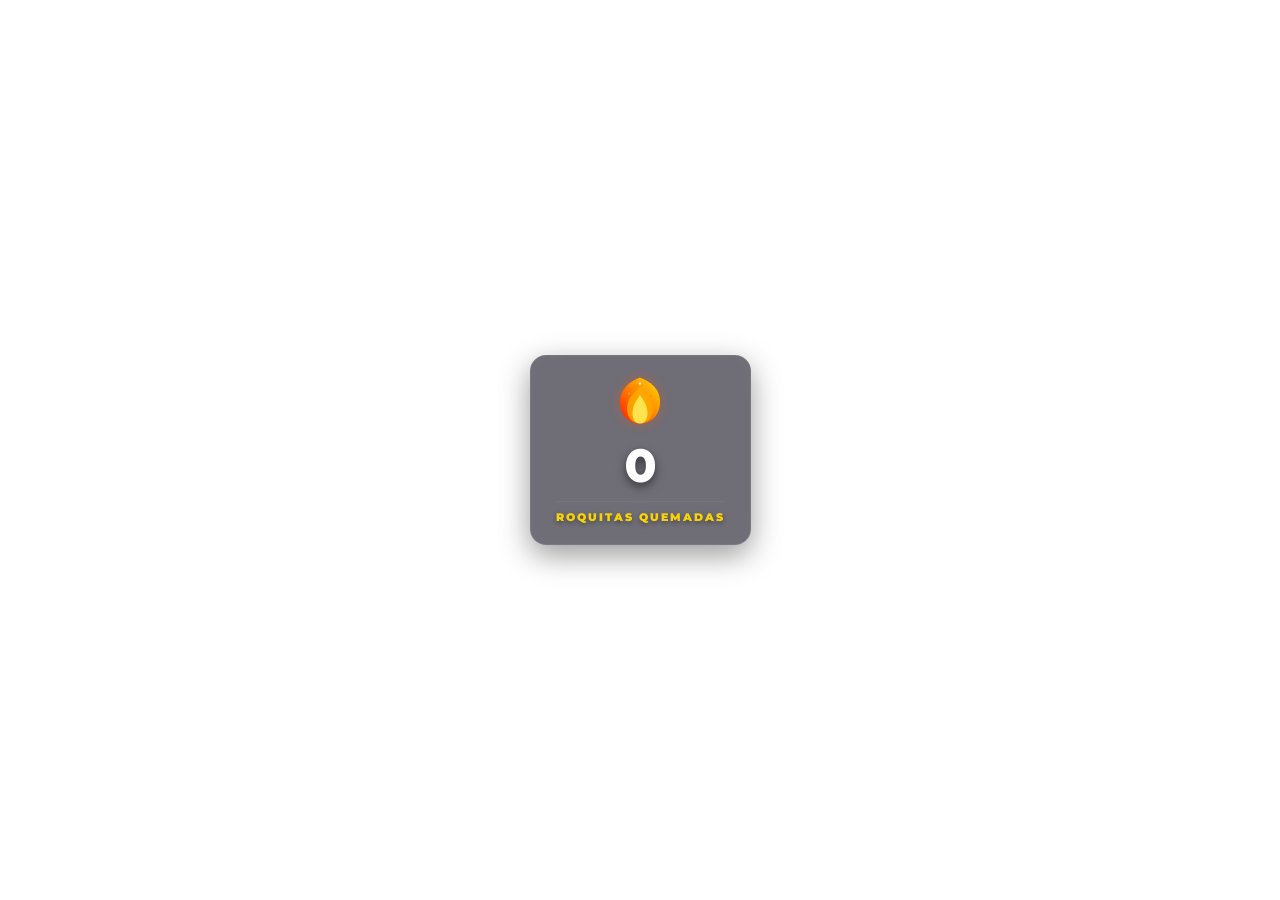
<file: contador.html>
<!DOCTYPE html>
<html lang="es">
<head>
    <meta charset="UTF-8">
    <meta name="viewport" content="width=device-width, initial-scale=1.0">
    <title>Contador - Roquistas Quemadas</title>
    <!-- Outfit y Montserrat de Google Fonts para diseño premium -->
    <link rel="preconnect" href="https://fonts.googleapis.com">
    <link rel="preconnect" href="https://fonts.gstatic.com" crossorigin>
    <link href="https://fonts.googleapis.com/css2?family=Montserrat:wght@800;900&family=Outfit:wght@400;700;900&display=swap" rel="stylesheet">
    
    <style>
        :root {
            --fire-color: #ff5500;
            --fire-glow: rgba(255, 85, 0, 0.4);
            --text-color: #ffffff;
            --accent-color: #ffd700;
            --bg-glass: rgba(15, 12, 28, 0.6);
            --border-glass: rgba(255, 255, 255, 0.08);
        }

        * {
            box-sizing: border-box;
            margin: 0;
            padding: 0;
            user-select: none;
            -webkit-user-select: none;
        }

        html, body {
            width: 100%;
            height: 100%;
            background: transparent !important;
            overflow: hidden;
            display: flex;
            align-items: center;
            justify-content: center;
            font-family: 'Outfit', sans-serif;
        }

        /* ===== CONTENEDOR DEL CONTADOR ===== */
        .counter-card {
            background: var(--bg-glass);
            backdrop-filter: blur(12px);
            -webkit-backdrop-filter: blur(12px);
            border: 1px solid var(--border-glass);
            border-radius: 16px;
            padding: 20px 25px;
            display: flex;
            flex-direction: column;
            align-items: center;
            justify-content: center;
            box-shadow: 0 10px 30px rgba(0, 0, 0, 0.4), 
                        inset 0 0 20px rgba(255, 255, 255, 0.02);
            transition: all 0.3s cubic-bezier(0.16, 1, 0.3, 1);
            position: relative;
            text-align: center;
            min-width: 220px;
        }

        .counter-card:hover {
            border-color: rgba(255, 85, 0, 0.25);
            box-shadow: 0 15px 35px rgba(0, 0, 0, 0.5), 
                        0 0 15px rgba(255, 85, 0, 0.15);
        }

        /* ===== FUEGUITO ANIMADO (SVG) ===== */
        .fire-container {
            margin-bottom: 5px;
            display: flex;
            align-items: center;
            justify-content: center;
        }

        .fire-icon {
            width: 50px;
            height: 50px;
            animation: flicker 2s infinite alternate ease-in-out;
            filter: drop-shadow(0 0 6px var(--fire-glow));
        }

        @keyframes flicker {
            0% {
                transform: scale(0.96) rotate(-1deg);
                filter: drop-shadow(0 0 6px rgba(255, 85, 0, 0.5));
            }
            50% {
                transform: scale(1.05) rotate(1.5deg);
                filter: drop-shadow(0 0 15px rgba(255, 120, 0, 0.75));
            }
            100% {
                transform: scale(0.98) rotate(-0.5deg);
                filter: drop-shadow(0 0 8px rgba(255, 60, 0, 0.6));
            }
        }

        /* ===== FILA CENTRAL (BOTONES Y NÚMERO) ===== */
        .counter-row {
            display: flex;
            align-items: center;
            justify-content: center;
            gap: 15px;
            margin: 5px 0;
            position: relative;
            width: 100%;
        }

        /* Botones interactivos (+ y -) */
        .ctrl-btn {
            background: rgba(255, 255, 255, 0.04);
            border: 1px solid rgba(255, 255, 255, 0.08);
            color: var(--text-color);
            width: 34px;
            height: 34px;
            border-radius: 50%;
            font-size: 16px;
            font-weight: 700;
            display: flex;
            align-items: center;
            justify-content: center;
            cursor: pointer;
            transition: all 0.2s cubic-bezier(0.16, 1, 0.3, 1);
            outline: none;
            opacity: 0; /* Ocultos por defecto para que se vea limpio en stream */
            pointer-events: none;
        }

        /* Se muestran al pasar el mouse por encima (Interactuar en OBS) */
        .counter-card:hover .ctrl-btn {
            opacity: 0.75;
            pointer-events: auto;
        }

        .ctrl-btn:hover {
            background: var(--fire-color);
            border-color: var(--fire-color);
            color: #ffffff;
            transform: scale(1.15);
            box-shadow: 0 0 8px var(--fire-glow);
            opacity: 1 !important;
        }

        .ctrl-btn:active {
            transform: scale(0.95);
        }

        /* Valor numérico */
        #counter-value {
            font-size: 46px;
            font-weight: 900;
            color: var(--text-color);
            text-shadow: 0 4px 10px rgba(0, 0, 0, 0.5);
            min-width: 60px;
            display: inline-block;
            transition: transform 0.15s cubic-bezier(0.175, 0.885, 0.32, 1.275);
            cursor: pointer;
        }

        #counter-value.pop {
            transform: scale(1.25);
            color: var(--accent-color);
        }

        /* ===== ETIQUETA INFERIOR ===== */
        .counter-label {
            font-family: 'Montserrat', sans-serif;
            font-size: 11px;
            font-weight: 900;
            text-transform: uppercase;
            letter-spacing: 2px;
            color: var(--accent-color);
            text-shadow: 0 2px 5px rgba(0, 0, 0, 0.4);
            margin-top: 2px;
            opacity: 0.95;
            border-top: 1px solid rgba(255, 255, 255, 0.05);
            padding-top: 8px;
            width: 100%;
        }
    </style>
</head>
<body>

    <div class="counter-card" title="Usa la rueda del ratón, haz doble clic para editar o usa las flechas arriba/abajo">
        
        <!-- Fueguito -->
        <div class="fire-container">
            <svg class="fire-icon" viewBox="0 0 100 100" fill="none" xmlns="http://www.w3.org/2000/svg">
                <defs>
                    <linearGradient id="fireGrad" x1="0%" y1="100%" x2="100%" y2="0%">
                        <stop offset="0%" stop-color="#ff1a00" />
                        <stop offset="45%" stop-color="#ff7700" />
                        <stop offset="80%" stop-color="#ffbb00" />
                        <stop offset="100%" stop-color="#ffffaa" />
                    </linearGradient>
                </defs>
                <!-- Flame Outer -->
                <path d="M50,95 C75,95 90,75 90,52 C90,20 62,8 50,3 C38,8 10,20 10,52 C10,75 25,95 50,95 Z" fill="url(#fireGrad)" />
                <!-- Flame Inner -->
                <path d="M50,95 C66,95 76,82 76,65 C76,43 56,28 50,23 C44,28 24,43 24,65 C24,82 34,95 50,95 Z" fill="#ffaa00" opacity="0.85" />
                <!-- Flame Core -->
                <path d="M50,95 C58,95 65,88 65,74 C65,55 52,43 50,38 C48,43 35,55 35,74 C35,88 42,95 50,95 Z" fill="#ffea55" opacity="0.9" />
                <!-- Small spark details -->
                <circle cx="28" cy="35" r="2" fill="#ffd000" opacity="0.6" />
                <circle cx="72" cy="40" r="1.5" fill="#ff5500" opacity="0.5" />
                <circle cx="50" cy="15" r="2.5" fill="#ffffea" opacity="0.8" />
            </svg>
        </div>

        <!-- Fila con botones e interacción -->
        <div class="counter-row">
            <button class="ctrl-btn" id="btn-minus" title="Restar 1 (Flechita abajo / Rueda abajo)">-</button>
            <span id="counter-value">0</span>
            <button class="ctrl-btn" id="btn-plus" title="Sumar 1 (Flechita arriba / Rueda arriba)">+</button>
        </div>

        <!-- Texto inferior -->
        <div class="counter-label">roquitas quemadas</div>

    </div>

    <script>
        // Elementos del DOM
        const valueSpan = document.getElementById('counter-value');
        const btnMinus = document.getElementById('btn-minus');
        const btnPlus = document.getElementById('btn-plus');
        const card = document.querySelector('.counter-card');

        // Cargar valor inicial desde localStorage
        let count = parseInt(localStorage.getItem('roquistas_count')) || 0;
        valueSpan.innerText = count;

        // Función para actualizar y guardar el valor
        function updateCount(newVal) {
            if (newVal < 0) newVal = 0; // Evitar números negativos
            count = newVal;
            valueSpan.innerText = count;
            localStorage.setItem('roquistas_count', count);
            
            // Animación de pop/latido al cambiar
            valueSpan.classList.remove('pop');
            void valueSpan.offsetWidth; // Forzar reflow para reiniciar la animación
            valueSpan.classList.add('pop');
            setTimeout(() => valueSpan.classList.remove('pop'), 150);
        }

        // Eventos de botones click
        btnPlus.addEventListener('click', (e) => {
            e.stopPropagation();
            updateCount(count + 1);
        });

        btnMinus.addEventListener('click', (e) => {
            e.stopPropagation();
            updateCount(count - 1);
        });

        // 1. Soporte para rueda de ratón (mouse wheel) al pasar el cursor sobre el número
        card.addEventListener('wheel', (e) => {
            e.preventDefault();
            if (e.deltaY < 0) {
                updateCount(count + 1); // Scroll hacia arriba suma
            } else {
                updateCount(count - 1); // Scroll hacia abajo resta
            }
        });

        // 2. Soporte para teclado (flechas Arriba y Abajo) si la página tiene el foco
        window.addEventListener('keydown', (e) => {
            if (e.key === 'ArrowUp') {
                e.preventDefault();
                updateCount(count + 1);
            } else if (e.key === 'ArrowDown') {
                e.preventDefault();
                updateCount(count - 1);
            }
        });

        // 3. Soporte para doble clic en el número para escribir una cantidad exacta
        valueSpan.addEventListener('dblclick', (e) => {
            e.stopPropagation();
            const inputVal = prompt("Escribe el número exacto de roquitas quemadas:", count);
            if (inputVal !== null) {
                const parsed = parseInt(inputVal);
                if (!isNaN(parsed)) {
                    updateCount(parsed);
                }
            }
        });
    </script>
</body>
</html>
</file>
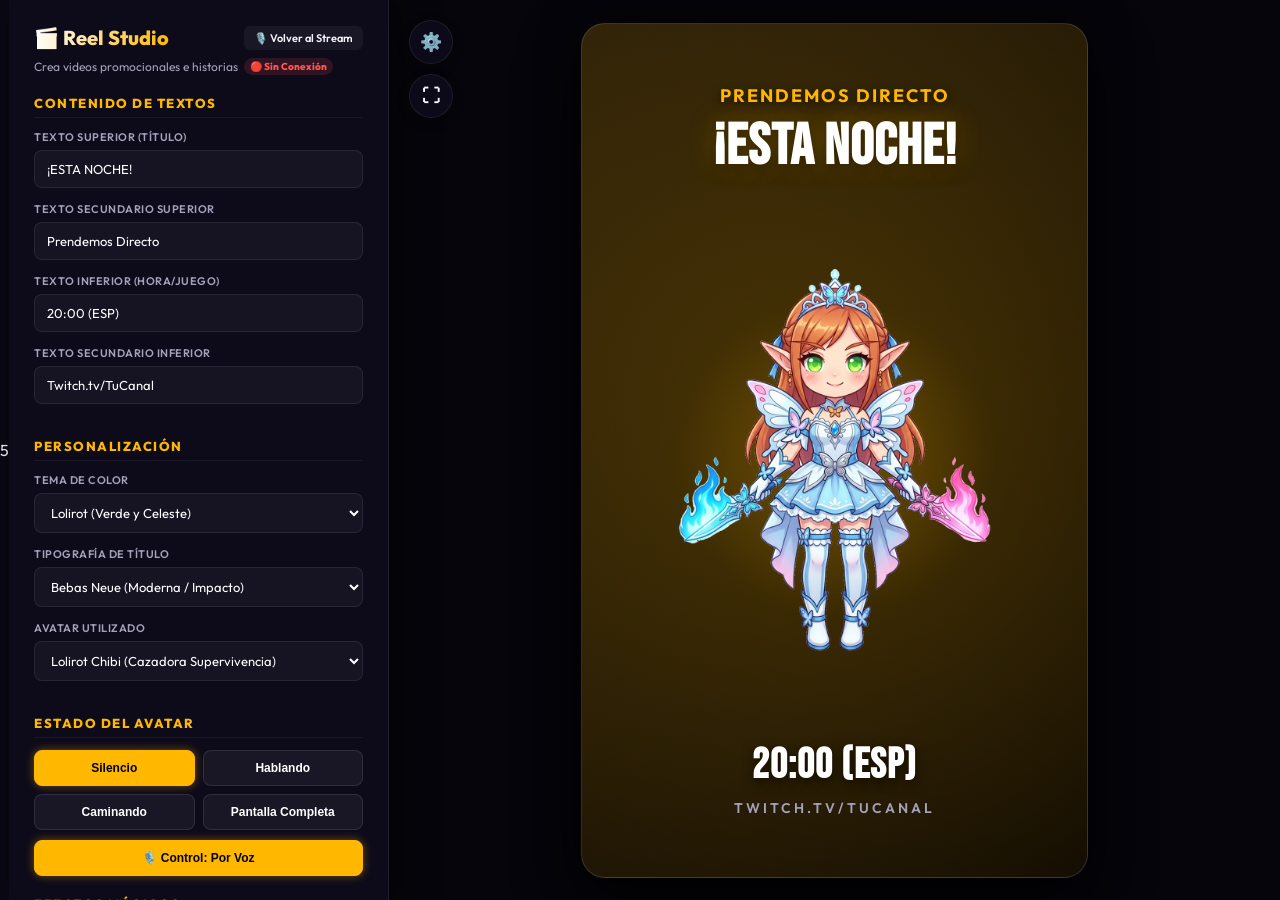
<file: reel.html>
<!DOCTYPE html>
<html lang="es">
<head>
    <meta charset="UTF-8">
    <meta name="viewport" content="width=device-width, initial-scale=1.0">
    <title>Giftuber - Creador de Reels y Anuncios</title>
    <!-- Fuentes premium de Google Fonts -->
    <link rel="preconnect" href="https://fonts.googleapis.com">
    <link rel="preconnect" href="https://fonts.gstatic.com" crossorigin>
    <link href="https://fonts.googleapis.com/css2?family=Bebas+Neue&family=Bungee&family=Cinzel:wght@700;900&family=Montserrat:wght@400;700;900&family=Outfit:wght@300;600;800;900&display=swap" rel="stylesheet">
    
    <style>
        :root {
            /* Colores de interfaz */
            --bg-dark: #0a0813;
            --panel-bg: rgba(15, 12, 30, 0.75);
            --panel-border: rgba(255, 255, 255, 0.08);
            --text-main: #f3f1f9;
            --text-muted: #a5a1b8;
            
            /* Colores de tema por defecto (Luz Sagrada / Paladín) */
            --theme-primary: #ffb700;
            --theme-secondary: #ffae00;
            --theme-glow: rgba(255, 183, 0, 0.4);
            --theme-gradient: linear-gradient(135deg, #2b1f08 0%, #0c0802 100%);
            
            /* Tipografía por defecto */
            --font-title: 'Bebas Neue', sans-serif;
            --font-body: 'Outfit', sans-serif;
        }

        * {
            box-sizing: border-box;
            margin: 0;
            padding: 0;
        }

        body {
            background-color: var(--bg-dark);
            color: var(--text-main);
            font-family: var(--font-body);
            height: 100vh;
            overflow: hidden;
            display: flex;
            align-items: center;
            justify-content: center;
        }

        /* ===== CONTENEDOR DE LA APLICACIÓN ===== */
        #app-container {
            display: flex;
            width: 100vw;
            height: 100vh;
            position: relative;
        }

        /* ===== PANEL DE CONFIGURACIÓN (Lado Izquierdo) ===== */
        #settings-panel {
            width: 380px;
            height: 100vh;
            background: var(--panel-bg);
            backdrop-filter: blur(16px);
            -webkit-backdrop-filter: blur(16px);
            border-right: 1px solid var(--panel-border);
            padding: 25px;
            display: flex;
            flex-direction: column;
            gap: 20px;
            z-index: 100;
            overflow-y: auto;
            transition: transform 0.4s cubic-bezier(0.16, 1, 0.3, 1), opacity 0.3s ease;
            box-shadow: 10px 0 30px rgba(0,0,0,0.5);
        }

        #settings-panel.hidden {
            transform: translateX(-380px);
            opacity: 0;
            pointer-events: none;
        }

        header h1 {
            font-size: 24px;
            font-weight: 800;
            background: linear-gradient(to right, #ffffff, var(--theme-primary));
            -webkit-background-clip: text;
            -webkit-text-fill-color: transparent;
            margin-bottom: 4px;
            display: flex;
            align-items: center;
            gap: 8px;
        }

        header p {
            font-size: 12px;
            color: var(--text-muted);
        }

        .section-title {
            font-size: 13px;
            text-transform: uppercase;
            letter-spacing: 1.5px;
            color: var(--theme-primary);
            margin-bottom: 12px;
            font-weight: 800;
            border-bottom: 1px solid rgba(255, 255, 255, 0.05);
            padding-bottom: 6px;
        }

        .control-group {
            display: flex;
            flex-direction: column;
            gap: 6px;
            margin-bottom: 14px;
        }

        label {
            font-size: 11px;
            font-weight: 600;
            color: var(--text-muted);
            text-transform: uppercase;
            letter-spacing: 0.5px;
        }

        input[type="text"], select {
            background: rgba(255, 255, 255, 0.04);
            border: 1px solid rgba(255, 255, 255, 0.08);
            border-radius: 8px;
            padding: 10px 12px;
            color: #fff;
            font-size: 13px;
            font-family: inherit;
            outline: none;
            transition: all 0.2s;
        }

        select option {
            background-color: #120f24;
            color: var(--text-main);
        }

        input[type="text"]:focus, select:focus {
            border-color: var(--theme-primary);
            background: rgba(255, 255, 255, 0.07);
            box-shadow: 0 0 8px var(--theme-glow);
        }

        .btn-grid {
            display: grid;
            grid-template-columns: repeat(2, 1fr);
            gap: 8px;
        }

        button {
            background: rgba(255, 255, 255, 0.05);
            border: 1px solid rgba(255, 255, 255, 0.1);
            color: #fff;
            padding: 10px 12px;
            font-size: 12px;
            font-weight: 600;
            border-radius: 8px;
            cursor: pointer;
            transition: all 0.2s;
            display: flex;
            align-items: center;
            justify-content: center;
            gap: 6px;
        }

        button:hover {
            background: rgba(255, 255, 255, 0.1);
            border-color: rgba(255, 255, 255, 0.2);
            transform: translateY(-1px);
        }

        button.active {
            background: var(--theme-primary);
            border-color: var(--theme-primary);
            color: #000;
            box-shadow: 0 0 10px var(--theme-glow);
        }

        button.btn-action {
            background: linear-gradient(135deg, rgba(255,255,255,0.08) 0%, rgba(255,255,255,0.03) 100%);
            border-color: rgba(255, 183, 0, 0.2);
        }
        button.btn-action:hover {
            border-color: var(--theme-primary);
            box-shadow: 0 0 8px var(--theme-glow);
            color: var(--theme-primary);
        }

        /* ===== TECLADO / SHORTCUT HELP ===== */
        .shortcut-help {
            background: rgba(255, 255, 255, 0.02);
            border: 1px dashed rgba(255, 255, 255, 0.08);
            border-radius: 8px;
            padding: 10px;
            font-size: 11px;
            color: var(--text-muted);
            text-align: center;
            margin-top: auto;
        }

        .shortcut-key {
            background: rgba(255, 255, 255, 0.1);
            color: #fff;
            padding: 2px 6px;
            border-radius: 4px;
            font-weight: bold;
        }

        /* ===== LIENZO DEL REEL (Lado Derecho) ===== */
        #canvas-area {
            flex: 1;
            height: 100vh;
            display: flex;
            align-items: center;
            justify-content: center;
            position: relative;
            background: #06050b;
        }

        /* Botón flotante para mostrar/ocultar configuración */
        #toggle-panel-btn {
            position: absolute;
            left: 20px;
            top: 20px;
            z-index: 110;
            width: 44px;
            height: 44px;
            border-radius: 50%;
            display: flex;
            align-items: center;
            justify-content: center;
            font-size: 18px;
            background: var(--panel-bg);
            border: 1px solid var(--panel-border);
            box-shadow: 0 4px 12px rgba(0,0,0,0.3);
            backdrop-filter: blur(10px);
            -webkit-backdrop-filter: blur(10px);
            cursor: pointer;
            transition: all 0.2s;
        }

        #toggle-panel-btn:hover {
            transform: scale(1.08);
            border-color: var(--theme-primary);
        }

        /* Botón flotante para cambiar a pantalla completa */
        #toggle-fullscreen-btn {
            position: absolute;
            left: 20px;
            top: 74px; /* 20px + 44px + 10px spacing */
            z-index: 110;
            width: 44px;
            height: 44px;
            border-radius: 50%;
            display: flex;
            align-items: center;
            justify-content: center;
            font-size: 18px;
            background: var(--panel-bg);
            border: 1px solid var(--panel-border);
            box-shadow: 0 4px 12px rgba(0,0,0,0.3);
            backdrop-filter: blur(10px);
            -webkit-backdrop-filter: blur(10px);
            cursor: pointer;
            transition: all 0.2s;
        }

        #toggle-fullscreen-btn:hover {
            transform: scale(1.08);
            border-color: var(--theme-primary);
        }

        /* Contenedor del Reel (Estructura 9:16) */
        #reel-container {
            width: calc(100vh * (9 / 16));
            height: 95vh;
            max-width: 534px; /* Aprox 950px alto */
            max-height: 950px;
            aspect-ratio: 9 / 16;
            background: var(--theme-gradient);
            border: 1px solid rgba(255, 255, 255, 0.15);
            border-radius: 24px;
            box-shadow: 0 25px 60px rgba(0,0,0,0.8), 0 0 40px rgba(0,0,0,0.5);
            position: relative;
            overflow: hidden;
            display: flex;
            flex-direction: column;
            transition: all 0.4s cubic-bezier(0.16, 1, 0.3, 1);
        }

        /* Modo Pantalla Completa sin bordes */
        #reel-container.fullscreen {
            width: 100vw;
            height: 100vh;
            max-width: none;
            max-height: none;
            border: none;
            border-radius: 0;
        }

        /* Fondo Animado del Reel */
        #reel-background {
            position: absolute;
            top: 0; left: 0; width: 100%; height: 100%;
            z-index: 1;
            overflow: hidden;
            pointer-events: none;
        }

        #reel-grad-glow {
            position: absolute;
            top: -50%; left: -50%; width: 200%; height: 200%;
            background: radial-gradient(circle at center, var(--theme-glow) 0%, transparent 60%);
            opacity: 0.5;
            animation: pulseGlow 8s infinite alternate ease-in-out;
        }

        @keyframes pulseGlow {
            0% { transform: scale(0.9) translate(-2%, -2%); opacity: 0.4; }
            100% { transform: scale(1.1) translate(2%, 2%); opacity: 0.6; }
        }

        /* Partículas del fondo */
        .ambient-particle {
            position: absolute;
            border-radius: 50%;
            opacity: 0;
            pointer-events: none;
            animation: floatUp var(--duration, 4s) linear infinite;
        }

        @keyframes floatUp {
            0% { transform: translateY(110%) scale(0.2); opacity: 0; }
            20% { opacity: var(--max-opacity, 0.6); }
            80% { opacity: var(--max-opacity, 0.6); }
            100% { transform: translateY(-10%) scale(1.2); opacity: 0; }
        }

        /* ===== CONTENIDO VISUAL DEL REEL ===== */
        #reel-content {
            position: relative;
            width: 100%;
            height: 100%;
            z-index: 2;
            display: flex;
            flex-direction: column;
            justify-content: space-between;
            align-items: center;
            padding: 60px 30px;
        }

        /* Margen de seguridad en pantalla completa */
        #reel-container.fullscreen #reel-content {
            padding: 80px 40px;
        }

        /* Títulos */
        .text-overlay {
            width: 100%;
            text-align: center;
            display: flex;
            flex-direction: column;
            gap: 12px;
            z-index: 10;
        }

        .header-text {
            font-family: var(--font-title);
            font-size: 58px;
            line-height: 0.95;
            text-transform: uppercase;
            font-weight: 900;
            color: #fff;
            text-shadow: 0 4px 15px rgba(0,0,0,0.6), 0 0 25px var(--theme-glow);
            letter-spacing: 1px;
            animation: slideDown 0.6s cubic-bezier(0.16, 1, 0.3, 1);
        }

        .sub-header-text {
            font-size: 18px;
            font-weight: 700;
            color: var(--theme-primary);
            text-transform: uppercase;
            letter-spacing: 2px;
            text-shadow: 0 2px 8px rgba(0,0,0,0.5);
            animation: fadeIn 0.8s ease;
        }

        .footer-text {
            font-family: var(--font-title);
            font-size: 42px;
            line-height: 1;
            text-transform: uppercase;
            color: #fff;
            text-shadow: 0 4px 12px rgba(0,0,0,0.6);
            letter-spacing: 1px;
            animation: slideUp 0.6s cubic-bezier(0.16, 1, 0.3, 1);
        }

        .sub-footer-text {
            font-size: 14px;
            font-weight: 600;
            color: var(--text-muted);
            letter-spacing: 3px;
            text-transform: uppercase;
            animation: fadeIn 0.8s ease;
        }

        @keyframes slideDown {
            0% { transform: translateY(-40px); opacity: 0; }
            100% { transform: translateY(0); opacity: 1; }
        }

        @keyframes slideUp {
            0% { transform: translateY(40px); opacity: 0; }
            100% { transform: translateY(0); opacity: 1; }
        }

        @keyframes fadeIn {
            0% { opacity: 0; }
            100% { opacity: 1; }
        }

        /* ===== DISEÑO DEL AVATAR Y EFECTOS ===== */
        #avatar-viewport {
            width: 100%;
            flex: 1;
            display: flex;
            align-items: center;
            justify-content: center;
            position: relative;
            transform: scale(1.0); /* Adaptado para contenedor base de 400px */
            transform-origin: center center;
            z-index: 5;
        }

        #avatar-wrapper {
            position: relative;
            width: 400px;
            height: 400px;
            display: flex;
            align-items: center;
            justify-content: center;
            transform: translate(var(--avatar-x, 0px), var(--avatar-y, 0px)) scale(var(--avatar-scale, 1));
            transition: transform 0.2s ease;
        }

        /* Anillo de Glow bajo el Avatar */
        #avatar-glow-ring {
            position: absolute;
            width: 320px;
            height: 320px;
            border-radius: 50%;
            background: radial-gradient(circle, var(--theme-glow) 0%, transparent 70%);
            opacity: 0.6;
            z-index: 1;
            filter: blur(10px);
            animation: breatheGlow 2.5s infinite alternate ease-in-out;
        }

        @keyframes breatheGlow {
            0% { transform: scale(0.9); opacity: 0.4; }
            100% { transform: scale(1.15); opacity: 0.7; }
        }

        /* Contenedor interno del Chibi */
        #avatar-display {
            position: relative;
            width: 100%;
            height: 100%;
            z-index: 2;
            display: flex;
            align-items: center;
            justify-content: center;
            animation: idleBreathe 3s infinite alternate ease-in-out;
            transform-origin: bottom center;
        }

        @keyframes idleBreathe {
            0% { transform: translateY(0) scaleY(1); }
            100% { transform: translateY(-6px) scaleY(1.02); }
        }

        /* Para animación de Caminado */
        .walking-active #avatar-display {
            animation: walkBob 0.55s infinite ease-in-out !important;
        }
        @keyframes walkBob {
            0%, 100% { transform: translateY(0); }
            50% { transform: translateY(-10px); }
        }

        .avatar-img-layer {
            position: absolute;
            width: 100%;
            height: 100%;
            object-fit: contain;
            pointer-events: none;
            bottom: 0;
        }

        /* Z-Indexes */
        #user-avatar-img { z-index: 2; }
        #avatar-legs-img {
            z-index: 3;
            transform-origin: bottom center;
            transform: scale(var(--legs-scale, 1)) translate(var(--legs-x, 0px), var(--legs-y, 0px));
        }

        /* Máscara de piernas para elfo de sangre (WoW Elf Split) */
        #avatar-wrapper.active-elf-split #user-avatar-img {
            clip-path: polygon(
                0% 0%, 
                100% 0%, 
                100% 100%, 
                var(--legs-crop-right, 63%) 100%, 
                var(--legs-crop-right, 63%) var(--legs-crop-y, 81.0%), 
                var(--legs-crop-left, 37%) var(--legs-crop-y, 81.0%), 
                var(--legs-crop-left, 37%) 100%, 
                0% 100%
            );
        }

        /* ===== EFECTOS DE HABILIDADES CAZADORA DE SUPERVIVENCIA ===== */
        .paladin-effect-container {
            position: absolute;
            top: 0; left: 0;
            width: 100%; height: 100%;
            pointer-events: none;
            z-index: 6;
            overflow: visible;
        }
        
        /* --- Survival Hunter Effects --- */
        .hunter-spear {
            position: absolute; width: 190px; height: 52px;
            top: calc(20% + var(--ability1-y,0px)); left: calc(50px + var(--ability1-x,0px));
            transform-origin: left center; opacity: 0;
            filter: drop-shadow(0 0 8px rgba(80, 250, 123, 0.95)) drop-shadow(0 0 22px rgba(80, 250, 123, 0.6));
            animation: spearSlash 0.45s cubic-bezier(0.1, 0.8, 0.3, 1.1) forwards;
            z-index: 10;
        }
        @keyframes spearSlash {
            0% { transform: rotate(calc(-60deg + var(--ability1-rot,0deg))) scale(var(--ability1-scale,1)); opacity: 0; }
            15% { opacity: 1; }
            70% { transform: rotate(calc(20deg + var(--ability1-rot,0deg))) scale(var(--ability1-scale,1)); opacity: 1; }
            100% { transform: rotate(calc(30deg + var(--ability1-rot,0deg))) scale(var(--ability1-scale,1)); opacity: 0; }
        }
        .hunter-slash-arc {
            position: absolute; width: 220px; height: 220px;
            border: 5px solid transparent;
            border-right-color: rgba(80, 250, 123, 0.85);
            border-bottom-color: rgba(80, 250, 123, 0.3);
            border-radius: 50%;
            top: calc(20% - 100px + var(--ability1-y,0px));
            left: calc(50px - 110px + var(--ability1-x,0px));
            opacity: 0;
            animation: slashArcGreen 0.4s ease-out forwards;
            z-index: 9;
        }
        @keyframes slashArcGreen {
            0% { transform: rotate(calc(-55deg + var(--ability1-rot,0deg))) scale(0.75); opacity: 0; }
            25% { opacity: 0.9; }
            100% { transform: rotate(calc(15deg + var(--ability1-rot,0deg))) scale(1.08); opacity: 0; }
        }

        .hunter-bomb {
            position: absolute; width: calc(85px * var(--ability2-scale,1)); height: calc(85px * var(--ability2-scale,1));
            top: var(--ability2-y, 25%); left: var(--ability2-x, -30px);
            opacity: 0;
            animation: bombThrow 0.5s ease-in forwards;
            z-index: 10;
        }
        @keyframes bombThrow {
            0% { transform: translate(0px, 0px) rotate(var(--ability2-rot, 0deg)) scale(0.4); opacity: 0; }
            30% { opacity: 1; }
            100% { transform: translate(200px, 200px) rotate(calc(360deg + var(--ability2-rot, 0deg))) scale(1); opacity: 1; }
        }
        .hunter-fire-cone {
            position: absolute;
            width: calc(400px * var(--ability2-scale, 1));
            height: calc(400px * var(--ability2-scale, 1));
            top: calc(200px + var(--ability2-y, 100px) - (200px * var(--ability2-scale, 1)));
            left: calc(200px + var(--ability2-x, -30px) - (200px * var(--ability2-scale, 1)));
            background: radial-gradient(circle, rgba(255, 85, 85, 0.4) 0%, rgba(80, 250, 123, 0.25) 50%, transparent 80%);
            opacity: 0;
            transform-origin: center center;
            animation: fireExplosion 1.0s ease-out forwards;
            pointer-events: none;
            z-index: 4;
            filter: blur(4px) drop-shadow(0 0 15px rgba(80, 250, 123, 0.5));
        }
        @keyframes fireExplosion {
            0% { transform: scale(0) rotate(var(--ability2-rot, 0deg)); opacity: 0; }
            15% { transform: scale(1.1) rotate(var(--ability2-rot, 0deg)); opacity: 0.95; }
            80% { transform: scale(1.05) rotate(var(--ability2-rot, 0deg)); opacity: 0.85; }
            100% { transform: scale(1.2) translateY(20px) rotate(var(--ability2-rot, 0deg)); opacity: 0; }
        }

        .hunter-tar-trap {
            position: absolute; width: calc(140px * var(--ability3-scale,1)); height: calc(60px * var(--ability3-scale,1));
            bottom: var(--ability3-y, -20px); left: calc(50% - (70px * var(--ability3-scale,1)) + var(--ability3-x, 0px));
            opacity: 0;
            animation: trapSnap 4.5s ease-out forwards;
            z-index: 3;
        }
        @keyframes trapSnap {
            0% { transform: translateY(-150px) scale(0.3) rotate(-90deg); opacity: 0; }
            10% { transform: translateY(0) scale(1) rotate(0deg); opacity: 1; }
            12% { transform: scaleY(0.6); }
            15% { transform: scaleY(1); }
            85% { opacity: 1; }
            100% { opacity: 0; }
        }
        .hunter-tar-puddle {
            position: absolute; width: calc(380px * var(--ability3-scale,1)); height: calc(100px * var(--ability3-scale,1));
            bottom: var(--ability3-y,-20px); left: calc(50% - (190px * var(--ability3-scale,1)) + var(--ability3-x,0px));
            background: radial-gradient(ellipse at center, rgba(10, 10, 15, 0.85) 0%, rgba(30, 30, 40, 0.5) 50%, transparent 70%);
            border-radius: 50%;
            border: 2px dashed rgba(80, 250, 123, 0.3);
            opacity: 0;
            transform: scale(0.5);
            animation: puddleExpand 4.5s ease-out forwards;
            z-index: 2;
        }
        @keyframes puddleExpand {
            0% { transform: scale(0.2) rotate(var(--ability3-rot, 0deg)); opacity: 0; }
            12% { transform: scale(1) rotate(var(--ability3-rot, 0deg)); opacity: 1; }
            85% { opacity: 1; }
            100% { transform: scale(1.1) rotate(var(--ability3-rot, 0deg)); opacity: 0; }
        }

        .butterfly-wrath-overlay {
            position: absolute; top: 0; left: 0; width: 100%; height: 100%;
            pointer-events: none; z-index: 1; overflow: visible;
            transform: scale(var(--wings-scale, 1));
            transform-origin: center center;
        }
        .butterfly-wing { position:absolute; width:220px; height:280px; top:var(--wings-y,60px); opacity:0; filter:drop-shadow(0 0 18px rgba(255,121,198,.9)); left:50%; transform-origin:bottom left; }
        .butterfly-wing.left  { margin-left:calc(-24px - var(--wings-x,-12px) + var(--wings-pos-x,0px)); animation:wingAppearL 20s ease-out forwards; }
        .butterfly-wing.right { margin-left:calc(var(--wings-x,-12px) + var(--wings-pos-x,0px)); animation:wingAppearR 20s ease-out forwards; }
        .butterfly-aura { position:absolute; border-radius:50%; width:340px; height:340px; top:50%; left:50%; transform:translate(-50%,-50%) scale(0); background:radial-gradient(circle,rgba(255,121,198,.35) 0%,rgba(189,147,249,.12) 50%,transparent 70%); box-shadow:0 0 60px 30px rgba(255,121,198,.25); animation:auraExpand 20s ease-out forwards; }
        @keyframes wingAppearR {
            0%   { opacity:0; transform: scale(0.2) rotate(var(--ability4-rot, 0deg)); }
            7%   { opacity:1; transform: scale(1.05) rotate(var(--ability4-rot, 0deg)); }
            10%  { transform: scale(1) rotate(var(--ability4-rot, 0deg)); }
            93%  { opacity:1; }
            100% { opacity:0; transform: scale(0.95) rotate(var(--ability4-rot, 0deg)); }
        }
        @keyframes wingAppearL {
            0%   { opacity:0; transform: scaleX(-0.2) scaleY(0.2) rotate(calc(-1 * var(--ability4-rot, 0deg))); }
            7%   { opacity:1; transform: scaleX(-1.05) scaleY(1.05) rotate(calc(-1 * var(--ability4-rot, 0deg))); }
            10%  { transform: scaleX(-1) scaleY(1) rotate(calc(-1 * var(--ability4-rot, 0deg))); }
            93%  { opacity:1; }
            100% { opacity:0; transform: scaleX(-1) scaleY(0.95) rotate(calc(-1 * var(--ability4-rot, 0deg))); }
        }
        @keyframes auraExpand {
            0%   { transform: translate(-50%,-50%) scale(0); opacity: 0; }
            7%   { transform: translate(-50%,-50%) scale(1.2); opacity: 1; }
            12%  { transform: translate(-50%,-50%) scale(1); }
            93%  { opacity: 1; }
            100% { opacity: 0; transform: translate(-50%,-50%) scale(1); }
        }
        
        .butterfly-wrath-overlay.calibrating .butterfly-wing {
            opacity: 0.95 !important;
            animation: none !important;
        }
        .butterfly-wrath-overlay.calibrating .butterfly-wing.left {
            transform: scaleX(-1) rotate(calc(-1 * var(--ability4-rot, 0deg))) !important;
        }
        .butterfly-wrath-overlay.calibrating .butterfly-wing.right {
            transform: scale(1) rotate(var(--ability4-rot, 0deg)) !important;
        }
        .butterfly-wrath-overlay.calibrating .butterfly-aura {
            transform: translate(-50%,-50%) scale(1) !important;
            opacity: 0.8 !important;
            animation: none !important;
        }

        .hunter-mend-pet {
            position: absolute;
            width: calc(100px * var(--ability5-scale, 1));
            height: calc(80px * var(--ability5-scale, 1));
            top: calc(50% - (40px * var(--ability5-scale, 1)) + var(--ability5-y, 0px));
            left: calc(50% - (50px * var(--ability5-scale, 1)) + var(--ability5-x, 0px));
            opacity: 0; filter: drop-shadow(0 0 20px rgba(80, 250, 123, 0.95));
            animation: petMendFloat 2.0s ease-in-out forwards;
            z-index: 10;
        }
        @keyframes petMendFloat {
            0%   { transform: translateY(40px) scale(0.5) rotate(calc(-10deg + var(--ability5-rot, 0deg))); opacity: 0; }
            15%  { transform: translateY(0) scale(1.1) rotate(calc(5deg + var(--ability5-rot, 0deg))); opacity: 1; }
            50%  { transform: translateY(-10px) scale(1) rotate(calc(-5deg + var(--ability5-rot, 0deg))); opacity: 1; }
            85%  { transform: translateY(0) scale(1.05) rotate(calc(3deg + var(--ability5-rot, 0deg))); opacity: 1; }
            100% { transform: translateY(-30px) scale(0.7) rotate(calc(10deg + var(--ability5-rot, 0deg))); opacity: 0; }
        }

        .hunter-turtle-shell {
            position: absolute;
            width: calc(400px * var(--ability6-scale, 1));
            height: calc(400px * var(--ability6-scale, 1));
            top: calc(50% - (200px * var(--ability6-scale, 1)) + var(--ability6-y, 0px));
            left: calc(50% - (200px * var(--ability6-scale, 1)) + var(--ability6-x, 0px));
            opacity: 0;
            animation: shellActivate 8s ease-in-out forwards;
            pointer-events: none;
            z-index: 6;
        }
        @keyframes shellActivate {
            0%   { transform: scale(0.4) rotate(var(--ability6-rot, 0deg)); opacity: 0; }
            10%  { transform: scale(1.05) rotate(var(--ability6-rot, 0deg)); opacity: 1; }
            20%  { transform: scale(0.98) rotate(var(--ability6-rot, 0deg)); opacity: 1; }
            85%  { transform: scale(1.02) rotate(var(--ability6-rot, 0deg)); opacity: 1; }
            100% { transform: scale(0.8) rotate(var(--ability6-rot, 0deg)); opacity: 0; }
        }

        .hunter-harpoon {
            position: absolute;
            width: calc(240px * var(--ability7-scale, 1));
            height: calc(80px * var(--ability7-scale, 1));
            top: calc(50% - (40px * var(--ability7-scale, 1)) + var(--ability7-y, 0px));
            left: calc(50% - (120px * var(--ability7-scale, 1)) + var(--ability7-x, 0px));
            opacity: 0;
            animation: harpoonLaunch 1.0s cubic-bezier(0.25, 0.8, 0.25, 1) forwards;
            z-index: 10;
        }
        @keyframes harpoonLaunch {
            0% { transform: rotate(var(--ability7-rot, 0deg)) translate(-300px, 0px) scale(0.5); opacity: 0; }
            15% { transform: rotate(var(--ability7-rot, 0deg)) translate(0px, 0px) scale(1.1); opacity: 1; }
            50% { transform: rotate(var(--ability7-rot, 0deg)) translate(150px, 0px) scale(1); opacity: 1; }
            80% { transform: rotate(var(--ability7-rot, 0deg)) translate(150px, 0px) scale(1); opacity: 1; }
            100% { transform: rotate(var(--ability7-rot, 0deg)) translate(300px, 0px) scale(0.6); opacity: 0; }
        }

        .hunter-pet-slash {
            position: absolute;
            width: calc(300px * var(--ability8-scale, 1));
            height: calc(300px * var(--ability8-scale, 1));
            top: calc(50% - (150px * var(--ability8-scale, 1)) + var(--ability8-y, 0px));
            left: calc(50% - (150px * var(--ability8-scale, 1)) + var(--ability8-x, 0px));
            opacity: 0;
            animation: clawSlash 0.8s cubic-bezier(0.15, 0.85, 0.35, 1.1) forwards;
            z-index: 10;
        }
        @keyframes clawSlash {
            0% { transform: scale(0.4) rotate(var(--ability8-rot, 0deg)); opacity: 0; }
            15% { transform: scale(1.1) rotate(var(--ability8-rot, 0deg)); opacity: 1; }
            60% { transform: scale(1) rotate(var(--ability8-rot, 0deg)); opacity: 1; }
            100% { transform: scale(0.8) rotate(var(--ability8-rot, 0deg)); opacity: 0; }
        }

        .avenging-flash {
            position: absolute;
            width: 320px; height: 320px;
            border-radius: 50%;
            top: 50%; left: 50%;
            transform: translate(-50%, -50%);
            background: radial-gradient(circle, rgba(255, 121, 198, 0.75) 0%, rgba(189, 147, 249, 0.35) 45%, transparent 70%);
            pointer-events: none;
            z-index: 99;
            animation: flashFade 0.45s ease-out forwards;
        }
        @keyframes flashFade {
            0% { opacity: 1; transform: translate(-50%, -50%) scale(0.2); }
            100% { opacity: 0; transform: translate(-50%, -50%) scale(1.2); }
        }

        .holy-particle {
            position: absolute;
            width: 8px;
            height: 8px;
            background: #50fa7b;
            border-radius: 50%;
            filter: drop-shadow(0 0 5px #8be9fd);
            opacity: 0;
            animation: floatHoly 0.8s ease-out forwards;
            z-index: 12;
        }
        @keyframes floatHoly {
            0% { transform: translate(0,0) scale(1); opacity: 0; }
            20% { opacity: 1; }
            100% { transform: translate(var(--dx), var(--dy)) scale(0.2); opacity: 0; }
        }


        .hunter-boomstick {
            position: absolute;
            pointer-events: none;
            z-index: 15;
            filter: drop-shadow(0 0 14px rgba(255, 200, 50, 0.8));
        }
        .hunter-boomstick-pellet {
            position: absolute;
            height: 3px;
            width: 0px;
            background: linear-gradient(to right, rgba(255,230,100,0) 0%, #f1fa8c 40%, #ffffff 100%);
            opacity: 0;
            transform-origin: left center;
            z-index: 16;
            border-radius: 1.5px;
            box-shadow: 0 0 5px 1px rgba(241,250,140,0.7);
            animation: pelletTrail 0.34s ease-out forwards;
        }

        .hunter-boomstick-flash {
            position: absolute;
            width: 56px;
            height: 46px;
            border-radius: 50%;
            background: radial-gradient(circle, #ffffff 0%, #f1fa8c 32%, #ffb86c 62%, rgba(255,85,85,0) 100%);
            transform: translate(-50%, -50%);
            filter: drop-shadow(0 0 12px #f1fa8c) drop-shadow(0 0 22px #ffb86c);
            pointer-events: none;
            z-index: 17;
            opacity: 0;
            animation: muzzleFlash 0.26s ease-out forwards;
        }
        @keyframes muzzleFlash {
            0%   { opacity: 0; transform: translate(-50%, -50%) scale(0.15); }
            14%  { opacity: 1; transform: translate(-50%, -50%) scale(1.35); }
            100% { opacity: 0; transform: translate(-50%, -50%) scale(0.85); }
        }
        @keyframes pelletTrail {
            0%   { width: 0px;   opacity: 0; }
            10%  { width: 25px;  opacity: 1; }
            55%  { width: 95px;  opacity: 0.9; }
            100% { width: 115px; opacity: 0; }
        }

        /* Agite de pantalla */
        .shake-active {
            animation: viewportShake 0.3s ease-in-out;
        }
        @keyframes viewportShake {
            0%, 100% { transform: scale(1.3) translate(0, 0); }
            15% { transform: scale(1.3) translate(-8px, 4px); }
            30% { transform: scale(1.3) translate(8px, -4px); }
            45% { transform: scale(1.3) translate(-6px, -2px); }
            60% { transform: scale(1.3) translate(6px, 2px); }
            75% { transform: scale(1.3) translate(-3px, 1px); }
            90% { transform: scale(1.3) translate(2px, -1px); }
        }

        /* Efecto de Brillo de Calva (Estilo Anime) */
        .bald-shine-effect {
            position: absolute;
            top: 0;
            left: 0;
            width: 100%;
            height: 100%;
            pointer-events: none;
            z-index: 5;
            display: none;
        }

        /* Contenedor de la línea de brillo del cráneo (con máscara y clip) */
        .bald-sheen-container {
            position: absolute;
            top: 0;
            left: 0;
            width: 100%;
            height: 100%;
            -webkit-mask-image: var(--avatar-mask-url);
            mask-image: var(--avatar-mask-url);
            -webkit-mask-size: contain;
            mask-size: contain;
            -webkit-mask-repeat: no-repeat;
            mask-repeat: no-repeat;
            
            clip-path: ellipse(18% 16% at 50% 26%);
            overflow: hidden;
        }

        /* Línea arqueada de brillo */
        .bald-sheen-line {
            position: absolute;
            top: 13%;
            left: 36%;
            width: 28%;
            height: 15%;
            border-top: 6px solid rgba(255, 255, 255, 0.95);
            border-radius: 50% 50% 0 0;
            filter: blur(1.5px) drop-shadow(0 0 4px rgba(255, 255, 255, 0.6));
            transform: scaleX(0);
            opacity: 0;
            transform-origin: center top;
        }

        /* Contenedor de la estrellita (fuera del clip-path para que sobresalga de la cabeza) */
        .bald-sparkle-container {
            position: absolute;
            top: 19%;
            left: 61%;
            width: 60px;
            height: 60px;
            transform: translate(-50%, -50%) scale(0);
            opacity: 0;
            z-index: 10;
        }

        /* Halo circular expansivo */
        .bald-sparkle-halo {
            position: absolute;
            top: 50%;
            left: 50%;
            width: 24px;
            height: 24px;
            border: 3px solid rgba(255, 255, 255, 0.85);
            border-radius: 50%;
            transform: translate(-50%, -50%) scale(0);
            opacity: 0;
            pointer-events: none;
        }

        /* Animaciones al activar la clase .shining */
        .bald-shine-effect.shining .bald-sheen-line {
            animation: baldSheenKeyframe 1.2s cubic-bezier(0.25, 0.8, 0.25, 1) forwards;
        }

        .bald-shine-effect.shining .bald-sparkle-container {
            animation: baldSparkleKeyframe 1.2s cubic-bezier(0.25, 0.8, 0.25, 1) forwards;
        }

        .bald-shine-effect.shining .bald-sparkle-halo {
            animation: baldHaloKeyframe 1.2s cubic-bezier(0.25, 0.8, 0.25, 1) forwards;
        }

        @keyframes baldSheenKeyframe {
            0% {
                transform: scaleX(0);
                opacity: 0;
            }
            25% {
                transform: scaleX(1);
                opacity: 0.95;
            }
            70% {
                transform: scaleX(1.05);
                opacity: 0.95;
            }
            100% {
                transform: scaleX(1.1);
                opacity: 0;
            }
        }

        @keyframes baldSparkleKeyframe {
            0% {
                transform: translate(-50%, -50%) scale(0) rotate(-45deg);
                opacity: 0;
            }
            12% {
                transform: translate(-50%, -50%) scale(0) rotate(-45deg);
                opacity: 0;
            }
            38% {
                transform: translate(-50%, -50%) scale(1.2) rotate(45deg);
                opacity: 1;
                filter: drop-shadow(0 0 8px rgba(255, 255, 255, 0.95));
            }
            70% {
                transform: translate(-50%, -50%) scale(1.0) rotate(90deg);
                opacity: 1;
            }
            100% {
                transform: translate(-50%, -50%) scale(0.5) rotate(135deg);
                opacity: 0;
            }
        }

        @keyframes baldHaloKeyframe {
            0%, 18% {
                transform: translate(-50%, -50%) scale(0);
                opacity: 0;
            }
            40% {
                transform: translate(-50%, -50%) scale(1.2);
                opacity: 0.85;
            }
            80% {
                transform: translate(-50%, -50%) scale(2.0);
                opacity: 0;
            }
            100% {
                transform: translate(-50%, -50%) scale(2.0);
                opacity: 0;
        }
        
        /* Ocultar el cursor sobre el reel durante la grabación activa */
        body.recording-active #reel-container,
        body.recording-active #reel-container * {
            cursor: none !important;
        }

        /* Overlay de Cuenta Regresiva Premium */
        #countdown-overlay {
            position: fixed;
            top: 0; left: 0;
            width: 100vw; height: 100vh;
            background: rgba(0, 0, 0, 0.75);
            display: none;
            align-items: center;
            justify-content: center;
            z-index: 9999;
            color: #ff5555;
            font-family: 'Outfit', sans-serif;
            font-size: 150px;
            font-weight: 800;
            text-shadow: 0 0 30px rgba(255, 85, 85, 0.6);
            pointer-events: none;
        }
        .countdown-zoom {
            animation: countdownPulse 1s ease-out infinite;
        }
        @keyframes countdownPulse {
            0% { transform: scale(0.4); opacity: 0; }
            40% { transform: scale(1.1); opacity: 1; }
            80% { transform: scale(1.0); opacity: 1; }
            100% { transform: scale(0.9); opacity: 0; }
        }

        /* Barra de Volumen */
        .volume-bar-container {
            width: 100%;
            height: 12px;
            background: rgba(255, 255, 255, 0.05);
            border-radius: 6px;
            position: relative;
            overflow: hidden;
            border: 1px solid var(--panel-border);
            margin-top: 5px;
        }

        #volume-bar-fill {
            height: 100%;
            width: 0%;
            background: linear-gradient(90deg, #50fa7b 0%, #bd93f9 100%);
            border-radius: 6px;
            transition: width 0.05s ease;
        }

        #volume-threshold-marker {
            position: absolute;
            top: 0;
            bottom: 0;
            left: 15%; /* Enlazado dinámicamente con JS */
            width: 2px;
            background-color: #ff5555;
            box-shadow: 0 0 5px #ff5555;
            z-index: 2;
        }
    </style>
</head>
<body>

    <div id="countdown-overlay">
        <div id="countdown-number" class="countdown-zoom">5</div>
    </div>

    <div id="app-container">
        
        <!-- ===== PANEL DE CONTROL DE REELS ===== -->
        <aside id="settings-panel">
            <header>
                <div style="display: flex; align-items: center; justify-content: space-between; width: 100%; margin-bottom: 8px;">
                    <h1 style="margin: 0; font-size: 20px;">🎬 Reel Studio</h1>
                    <a href="index.html" class="btn-secondary" style="margin: 0; padding: 5px 10px; font-size: 11px; border-radius: 6px; text-decoration: none; display: inline-flex; align-items: center; gap: 4px; color: var(--text-color); border: 1px solid var(--border-color); background: rgba(255,255,255,0.05); font-weight: 600;">
                        🎙️ Volver al Stream
                    </a>
                </div>
                <p style="display: flex; align-items: center; gap: 6px; flex-wrap: wrap; margin: 4px 0 0 0;">
                    Crea videos promocionales e historias 
                    <span id="sync-status-indicator" style="font-size: 10px; font-weight: 800; padding: 2px 6px; border-radius: 10px; background: rgba(255,255,255,0.06); color: var(--text-muted);">🔄 Conectando...</span>
                </p>
            </header>

            <!-- Textos del Reel -->
            <section>
                <div class="section-title">Contenido de Textos</div>
                
                <div class="control-group">
                    <label for="input-header">Texto Superior (Título)</label>
                    <input type="text" id="input-header" value="¡ESTA NOCHE!">
                </div>

                <div class="control-group">
                    <label for="input-sub-header">Texto Secundario Superior</label>
                    <input type="text" id="input-sub-header" value="Prendemos Directo">
                </div>

                <div class="control-group">
                    <label for="input-footer">Texto Inferior (Hora/Juego)</label>
                    <input type="text" id="input-footer" value="20:00 (ESP)">
                </div>

                <div class="control-group">
                    <label for="input-sub-footer">Texto Secundario Inferior</label>
                    <input type="text" id="input-sub-footer" value="Twitch.tv/TuCanal">
                </div>
            </section>

            <!-- Personalización Visual -->
            <section>
                <div class="section-title">Personalización</div>
                
                <div class="control-group">
                    <label for="select-theme">Tema de Color</label>
                    <select id="select-theme">
                        <option value="lolirot" selected>Lolirot (Verde y Celeste)</option>
                        <option value="bloodelf">Elfo de Sangre (Rojo y Oro)</option>
                        <option value="void">Sombra del Vacío (Morado)</option>
                        <option value="phoenix">Fénix del Sol (Naranja)</option>
                    </select>
                </div>

                <div class="control-group">
                    <label for="select-font">Tipografía de Título</label>
                    <select id="select-font">
                        <option value="bebas">Bebas Neue (Moderna / Impacto)</option>
                        <option value="bungee">Bungee (Retro / Gaming)</option>
                        <option value="cinzel">Cinzel (Fantasía / WoW)</option>
                        <option value="montserrat">Montserrat (Estilizada / Limpia)</option>
                    </select>
                </div>

                <div class="control-group">
                    <label for="select-avatar-type">Avatar Utilizado</label>
                    <select id="select-avatar-type">
                        <option value="lolirot" selected>Lolirot Chibi (Cazadora Supervivencia)</option>
                        <option value="lolirot_red">Lolirot Chibi (Traje Rojo)</option>
                    </select>
                </div>
            </section>

            <!-- Control del Personaje -->
            <section>
                <div class="section-title">Estado del Avatar</div>
                <div class="btn-grid">
                    <button id="btn-state-idle" class="active">Silencio</button>
                    <button id="btn-state-speaking">Hablando</button>
                    <button id="btn-state-walking">Caminando</button>
                    <button id="btn-state-fullscreen">Pantalla Completa</button>
                </div>
                <button id="btn-toggle-reactivity" style="width: 100%; margin-top: 10px; font-weight: bold;" class="active">
                    🎙️ Control: Por Voz
                </button>
            </section>

            <!-- Disparador de Habilidades -->
            <section>
                <div class="section-title">Efectos Mágicos</div>
                <div class="btn-grid" style="margin-bottom: 10px;">
                    <button class="btn-action" onclick="triggerAbility('ability1')" title="Golpe de Raptor">🏹 Golpe Raptor</button>
                    <button class="btn-action" onclick="triggerAbility('ability2')" title="Bomba de Fuego Salvaje">💣 Bomba Salvaje</button>
                    <button class="btn-action" onclick="triggerAbility('ability3')" title="Trampa de Alquitrán">🕸️ Alquitrán</button>
                    <button class="btn-action" onclick="triggerAbility('ability4')" title="Takedown">💥 Takedown</button>
                    <button class="btn-action" onclick="triggerAbility('ability5')" title="Aliviar Mascota">🐾 Aliviar Masc.</button>
                    <button class="btn-action" onclick="triggerAbility('ability6')" title="Aspecto de la Tortuga">🐢 Asp. Tortuga</button>
                    <button class="btn-action" onclick="triggerAbility('ability7')" title="Arpón">⚓ Arpón</button>
                    <button class="btn-action" onclick="triggerAbility('ability8')" title="Comando de Matar">🦁 Comando Matar</button>
                    <button class="btn-action" onclick="triggerAbility('ability9')" title="Boomstick">🔫 Boomstick</button>
                </div>
                <button id="btn-cinematic-mode" style="width: 100%;" class="btn-secondary">
                    🎥 Bucle Cinemático Auto: OFF
                </button>
                <div id="reel-bald-shine-container" style="margin-top: 10px; display: none;">
                    <button class="btn-action" style="width: 100%; border-color: var(--theme-primary); font-weight: bold;" onclick="triggerAbility('bald_shine')">
                        ✨ Brillar Calva
                    </button>
                </div>
            </section>

            <!-- Audio y Mezclador -->
            <section style="background: rgba(189, 147, 249, 0.05); border: 1px solid rgba(189, 147, 249, 0.2);">
                <div class="section-title" style="color: var(--theme-primary); display: flex; align-items: center; gap: 6px;">
                    <span>🎙️</span> Sonido y Micrófono
                </div>
                
                <button id="btn-mic-auth" class="btn-primary" style="width: 100%; margin-bottom: 10px;">
                    ⚡ Activar Micrófono
                </button>

                <!-- Selector de Dispositivo de Entrada -->
                <div class="control-group" id="select-mic-container" style="display: none; margin-bottom: 10px;">
                    <label for="select-mic-reel" style="font-size: 11px; display: block; margin-bottom: 4px;">Dispositivo de Entrada</label>
                    <select id="select-mic-reel" style="width: 100%; font-size: 11px; padding: 6px; border-radius: 6px; background: #1e1e2d; color: #fff; border: 1px solid var(--border-color); cursor: pointer;">
                        <option value="">Selecciona un micrófono...</option>
                    </select>
                </div>

                <!-- Controles de volumen de voz (ocultos hasta activar mic) -->
                <div id="mic-controls" style="display: none; margin-bottom: 15px;">
                    <div class="control-group">
                        <div style="display: flex; justify-content: space-between; font-size: 11px; margin-bottom: 4px;">
                            <label for="slider-mic-gain">Volumen del Micrófono</label>
                            <span id="mic-gain-val">100%</span>
                        </div>
                        <input type="range" id="slider-mic-gain" min="0" max="2" step="0.1" value="1.0" style="width: 100%; cursor: pointer;">
                    </div>

                    <!-- Visualización del volumen en tiempo real -->
                    <div class="control-group" style="margin-bottom: 12px;">
                        <div style="display: flex; justify-content: space-between; font-size: 11px; margin-bottom: 4px;">
                            <label>Volumen Actual</label>
                            <span id="volume-val">0%</span>
                        </div>
                        <div class="volume-bar-container">
                            <div id="volume-bar-fill"></div>
                            <div id="volume-threshold-marker"></div>
                        </div>
                    </div>

                    <div class="control-group">
                        <div style="display: flex; justify-content: space-between; font-size: 11px; margin-bottom: 4px;">
                            <label for="slider-mic-threshold">Umbral de Voz (Sensibilidad)</label>
                            <span id="mic-threshold-val">15%</span>
                        </div>
                        <input type="range" id="slider-mic-threshold" min="1" max="100" value="15" style="width: 100%; cursor: pointer;">
                    </div>
                </div>

                <!-- Música de fondo -->
                <div class="control-group" style="margin-top: 10px;">
                    <label style="font-size: 11px; display: block; margin-bottom: 4px;">🎵 Música de Fondo (MP3)</label>
                    <input type="file" id="file-bg-music" accept="audio/*" style="font-size: 11px; width: 100%; margin-bottom: 8px;">
                    
                    <!-- Enlace de YouTube -->
                    <label style="font-size: 11px; display: block; margin-bottom: 4px;">🔗 O Enlace de YouTube</label>
                    <div style="display: flex; gap: 6px; margin-bottom: 8px;">
                        <input type="text" id="input-yt-url" placeholder="https://www.youtube.com/watch?v=..." style="font-size: 11px; padding: 6px; flex: 1; border-radius: 6px; background: #1e1e2d; border: 1px solid var(--panel-border); color: #fff; outline: none; width: 100%;">
                        <button id="btn-load-yt" style="padding: 6px 12px; font-size: 11px; margin: 0; white-space: nowrap; border-radius: 6px;">Cargar</button>
                    </div>
                    <span id="yt-load-status" style="font-size: 10px; color: var(--text-muted); display: block; margin-bottom: 10px;"></span>

                    <div id="music-playback-controls" style="display: none; margin-top: 5px;">
                        <!-- Barra de control de tiempo de la música -->
                        <div class="control-group" style="margin-bottom: 8px;">
                            <div style="display: flex; justify-content: space-between; font-size: 10px; margin-bottom: 2px;">
                                <span id="music-current-time" style="color: var(--text-muted);">0:00</span>
                                <span id="music-total-time" style="color: var(--text-muted);">0:00</span>
                            </div>
                            <input type="range" id="slider-music-time" min="0" max="100" value="0" style="width: 100%; cursor: pointer;">
                        </div>

                        <div style="display: flex; justify-content: space-between; font-size: 11px; margin-bottom: 4px;">
                            <label for="slider-music-gain">Volumen de Música</label>
                            <span id="music-gain-val">30%</span>
                        </div>
                        <input type="range" id="slider-music-gain" min="0" max="1" step="0.05" value="0.3" style="width: 100%; cursor: pointer;">
                    </div>
                </div>
            </section>

            <!-- Grabador de Video Integrado -->
            <section style="background: rgba(255, 85, 85, 0.05); border: 1px solid rgba(255, 85, 85, 0.2);">
                <div class="section-title" style="color: #ff5555; display: flex; align-items: center; gap: 6px;">
                    <span>📹</span> Grabador de Video
                </div>
                <!-- Selector de duración máxima de la grabación -->
                <div class="control-group" style="margin-bottom: 10px;">
                    <label for="select-record-duration" style="font-size: 11px; display: block; margin-bottom: 4px;">⏱️ Duración de Clip</label>
                    <select id="select-record-duration" style="width: 100%; font-size: 11px; padding: 6px; border-radius: 6px; background: #1e1e2d; color: #fff; border: 1px solid var(--border-color); cursor: pointer;">
                        <option value="0">Libre (Detener manual)</option>
                        <option value="15">15 Segundos (TikTok / Shorts)</option>
                        <option value="30">30 Segundos</option>
                        <option value="60">60 Segundos (Reel)</option>
                        <option value="90">90 Segundos</option>
                    </select>
                </div>

                <button id="btn-record-reel" style="width: 100%; background: linear-gradient(135deg, #ff5555 0%, #ff79c6 100%); color: #fff; font-weight: bold; border: none; padding: 12px; border-radius: 8px; cursor: pointer; display: flex; align-items: center; justify-content: center; gap: 8px; transition: all 0.2s ease; box-shadow: 0 4px 12px rgba(255, 85, 85, 0.2); margin-top: 5px;">
                    🔴 Grabar Clip (WebM)
                </button>
                <p class="help-text" style="margin-top: 8px; font-size: 10px; line-height: 1.4; color: var(--text-muted);">
                    Graba esta pestaña del navegador directamente. Al detenerla, se descargará un archivo de video <strong>.webm</strong> de alta calidad.
                </p>
            </section>

            <div class="shortcut-help">
                Pulsa <span class="shortcut-key">H</span> en tu teclado para ocultar este panel y poder grabar con OBS sin interfaz.
            </div>
        </aside>

        <!-- ===== LIENZO DEL REEL ===== -->
        <main id="canvas-area">
            
            <!-- Botón flotante para reabrir panel si está oculto -->
            <button id="toggle-panel-btn" title="Mostrar/Ocultar Panel">⚙️</button>
            <!-- Botón flotante para cambiar a pantalla completa -->
            <button id="toggle-fullscreen-btn" title="Pantalla Completa">⛶</button>

            <!-- Contenedor 9:16 -->
            <div id="reel-container">
                
                <!-- Fondo animado -->
                <div id="reel-background">
                    <div id="reel-grad-glow"></div>
                </div>

                <!-- Contenido overlay -->
                <div id="reel-content">
                    
                    <!-- Textos superiores -->
                    <div class="text-overlay">
                        <span class="sub-header-text" id="disp-sub-header">Prendemos Directo</span>
                        <h2 class="header-text" id="disp-header">¡ESTA NOCHE!</h2>
                    </div>

                    <!-- Personaje con Efectos -->
                    <div id="avatar-viewport">
                        <div id="avatar-wrapper">
                            
                            <div id="avatar-glow-ring"></div>
                            
                            <div id="avatar-display">
                                <!-- Capa Base (Cuerpo/Cabeza) -->
                                <img id="user-avatar-img" class="avatar-img-layer" src="assets/lolirot/wow_chibi_idle.png" alt="Avatar">
                                <!-- Capa Piernas (Caminata) -->
                                <img id="avatar-legs-img" class="avatar-img-layer" src="assets/lolirot/wow_chibi_legs_walk_1.png" style="display: none;" alt="Legs">
                                 <div class="bald-shine-effect">
                                    <div class="bald-sheen-container">
                                        <div class="bald-sheen-line"></div>
                                    </div>
                                    <div class="bald-sparkle-container">
                                        <div class="bald-sparkle-halo"></div>
                                        <svg viewBox="0 0 100 100" class="bald-sparkle-star" style="width: 100%; height: 100%;">
                                            <path d="M 50,0 Q 50,50 100,50 Q 50,50 50,100 Q 50,50 0,50 Q 50,50 50,0 Z" fill="#fff" />
                                        </svg>
                                    </div>
                                </div>
                            </div>

                            <!-- Contenedor de habilidades -->
                            <div class="paladin-effect-container"></div>
                        </div>
                    </div>

                    <!-- Textos inferiores -->
                    <div class="text-overlay">
                        <h2 class="footer-text" id="disp-footer">20:00 (ESP)</h2>
                        <span class="sub-footer-text" id="disp-sub-footer">Twitch.tv/TuCanal</span>
                    </div>

                </div>

            </div>
        </main>

    </div>

    <!-- ===== CONTROL LÓGICO DEL REEL ===== -->
    <script>
        // Referencias del DOM
        const settingsPanel = document.getElementById('settings-panel');
        const reelContainer = document.getElementById('reel-container');
        const togglePanelBtn = document.getElementById('toggle-panel-btn');
        
        // Elementos de texto
        const inputHeader = document.getElementById('input-header');
        const inputSubHeader = document.getElementById('input-sub-header');
        const inputFooter = document.getElementById('input-footer');
        const inputSubFooter = document.getElementById('input-sub-footer');

        const dispHeader = document.getElementById('disp-header');
        const dispSubHeader = document.getElementById('disp-sub-header');
        const dispFooter = document.getElementById('disp-footer');
        const dispSubFooter = document.getElementById('disp-sub-footer');

        // Controles de personalización
        const selectTheme = document.getElementById('select-theme');
        const selectFont = document.getElementById('select-font');
        const selectAvatarType = document.getElementById('select-avatar-type');

        // Avatar
        const avatarWrapper = document.getElementById('avatar-wrapper');
        const avatarDisplay = document.getElementById('avatar-display');
        const userImg = document.getElementById('user-avatar-img');
        const legsImg = document.getElementById('avatar-legs-img');
        const viewport = document.getElementById('avatar-viewport');

        // Botones de Estado
        const btnIdle = document.getElementById('btn-state-idle');
        const btnSpeaking = document.getElementById('btn-state-speaking');
        const btnWalking = document.getElementById('btn-state-walking');
        const btnFullscreen = document.getElementById('btn-state-fullscreen');
        const btnCinematic = document.getElementById('btn-cinematic-mode');

        // Estado del creador
        let state = {
            speaking: false,
            walking: false,
            avatarType: 'lolirot',
            theme: 'lolirot',
            font: 'bebas',
            cinematic: false,
            fullscreen: false
        };

        // Calibración por defecto para efectos
        const calibration = {
            wings_scale: 1.25,
            wings_y: 50,
            wings_x: -12,
            abilityCalibration: {
                ability1: { scale: 1.0, x: 40, y: 220, rot: 0 },
                ability2: { scale: 1.0, x: -30, y: 100, rot: 0 },
                ability3: { scale: 1.0, x: 0, y: -20, rot: 0 },
                ability4: { scale: 1.0, x: 0, y: 0, rot: 0 },
                ability5: { scale: 1.0, x: 0, y: 0, rot: 0 },
                ability6: { scale: 1.0, x: 0, y: 0, rot: 0 },
                ability7: { scale: 1.0, x: 0, y: 0, rot: 0 },
                ability8: { scale: 1.0, x: 0, y: 0, rot: 0 },
                ability9: { scale: 1.0, x: 0, y: 0, rot: 0 }
            }
        };

        // ── ACTUALIZAR TEXTOS EN TIEMPO REAL ───────────────────────────
        function updateTexts() {
            dispHeader.innerText = inputHeader.value;
            dispSubHeader.innerText = inputSubHeader.value;
            dispFooter.innerText = inputFooter.value;
            dispSubFooter.innerText = inputSubFooter.value;
        }

        [inputHeader, inputSubHeader, inputFooter, inputSubFooter].forEach(inp => {
            inp.addEventListener('input', updateTexts);
        });
        updateTexts();

        // ── ACTUALIZAR TEMAS Y ESTILOS ──────────────────────────────────
        const themes = {
            lolirot: {
                primary: '#50fa7b',
                secondary: '#8be9fd',
                glow: 'rgba(80, 250, 123, 0.45)',
                gradient: 'linear-gradient(135deg, #0f1c12 0%, #080d0a 100%)'
            },
            bloodelf: {
                primary: '#ff2a2a',
                secondary: '#ffd700',
                glow: 'rgba(255, 42, 42, 0.45)',
                gradient: 'linear-gradient(135deg, #300808 0%, #0c0202 100%)'
            },
            void: {
                primary: '#b15cff',
                secondary: '#8a2be2',
                glow: 'rgba(177, 92, 255, 0.45)',
                gradient: 'linear-gradient(135deg, #1b0a2d 0%, #050209 100%)'
            },
            phoenix: {
                primary: '#ff6600',
                secondary: '#ffcc00',
                glow: 'rgba(255, 102, 0, 0.45)',
                gradient: 'linear-gradient(135deg, #361400 0%, #0d0500 100%)'
            }
        };

        function applyTheme(themeName) {
            const t = themes[themeName] || themes.lolirot;
            document.documentElement.style.setProperty('--theme-primary', t.primary);
            document.documentElement.style.setProperty('--theme-secondary', t.secondary);
            document.documentElement.style.setProperty('--theme-glow', t.glow);
            document.documentElement.style.setProperty('--theme-gradient', t.gradient);
            state.theme = themeName;
        }

        selectTheme.addEventListener('change', (e) => {
            applyTheme(e.target.value);
        });

        // ── ACTUALIZAR FUENTES ──────────────────────────────────────────
        const fonts = {
            bebas: "'Bebas Neue', sans-serif",
            bungee: "'Bungee', sans-serif",
            cinzel: "'Cinzel', serif",
            montserrat: "'Montserrat', sans-serif"
        };

        selectFont.addEventListener('change', (e) => {
            const fontName = e.target.value;
            const cssFont = fonts[fontName] || fonts.bebas;
            document.documentElement.style.setProperty('--font-title', cssFont);
            state.font = fontName;
        });

        // ── CAMBIAR PERSONAJE ────────────────────────────────────────────
        selectAvatarType.addEventListener('change', (e) => {
            state.avatarType = e.target.value;
            updateAvatarDisplay();
        });

        // ── MANEJO DEL CICLO DEL PERSONAJE ──────────────────────────────
        let blinkTimer = null;
        let mouthTimer = null;
        let walkTimer = null;
        let walkFrame = 1;
        let isBlinking = false;
        let mouthState = 'idle'; // 'idle', 'med', 'wide'

        function updateAvatarDisplay() {
            const path = `assets/${state.avatarType}`;
            
            // Si está caminando, sólo mostrar piernas de caminado y recortar cuerpo
            if (state.walking && (state.avatarType === 'lolirot' || state.avatarType === 'lolirot_red')) {
                legsImg.style.display = 'block';
                legsImg.src = `${path}/wow_chibi_legs_walk_${walkFrame}.png`;
                avatarWrapper.classList.add('active-elf-split');
                avatarWrapper.classList.remove('avatar-lolirot', 'avatar-lolirot_red');
                avatarWrapper.classList.add('avatar-' + state.avatarType);
            } else {
                legsImg.style.display = 'none';
                avatarWrapper.classList.remove('active-elf-split', 'avatar-lolirot', 'avatar-lolirot_red');
            }

            // Cuerpo/Expresión principal
            if (state.speaking) {
                if (isBlinking) {
                    userImg.src = `${path}/wow_chibi_speaking_blink.png`;
                } else {
                    if (mouthState === 'wide') {
                        userImg.src = `${path}/wow_chibi_speaking_wide.png`;
                    } else {
                        userImg.src = `${path}/wow_chibi_speaking_med.png`;
                    }
                }
            } else {
                // Silencio
                if (isBlinking) {
                    userImg.src = `${path}/wow_chibi_idle_blink.png`;
                } else {
                    userImg.src = `${path}/wow_chibi_idle.png`;
                }
            }

            // Actualizar máscara y visibilidad del brillo de la calva en el reel
            const shineEl = document.querySelector('.bald-shine-effect');
            if (shineEl) {
                shineEl.style.setProperty('--avatar-mask-url', `url("${userImg.src}")`);
                if (false) {
                    shineEl.style.display = 'block';
                } else {
                    shineEl.style.display = 'none';
                }
            }

            // Mostrar/ocultar el control del brillo de la calva en el panel
            const containerShine = document.getElementById('reel-bald-shine-container');
            if (containerShine) {
                containerShine.style.display = (false) ? 'block' : 'none';
            }
            applyLegsCrop();
        }

        function applyLegsCrop() {
            const cropY = calibration.legs_crop_y !== undefined ? calibration.legs_crop_y : 81.0;
            const cropX = calibration.legs_crop_x !== undefined ? calibration.legs_crop_x : 0.0;
            
            const halfWidth = cropX >= 0 ? 13 + cropX * 0.37 : 13 + cropX * 0.13;
            const leftPerc = 50 - halfWidth;
            const rightPerc = 50 + halfWidth;

            userImg.style.setProperty('--legs-crop-y', `${cropY}%`);
            userImg.style.setProperty('--legs-crop-left', `${leftPerc}%`);
            userImg.style.setProperty('--legs-crop-right', `${rightPerc}%`);

            if (avatarWrapper.classList.contains('active-elf-split')) {
                userImg.style.clipPath = `polygon(
                    0% 0%, 
                    100% 0%, 
                    100% 100%, 
                    ${rightPerc}% 100%, 
                    ${rightPerc}% ${cropY}%, 
                    ${leftPerc}% ${cropY}%, 
                    ${leftPerc}% 100%, 
                    0% 100%
                )`;
            } else {
                userImg.style.clipPath = '';
            }
        }

        // Bucle de Parpadeo
        function startBlinkLoop() {
            const tick = () => {
                isBlinking = true;
                updateAvatarDisplay();
                setTimeout(() => {
                    isBlinking = false;
                    updateAvatarDisplay();
                    // Tiempo aleatorio entre parpadeos (2 a 5 segundos)
                    blinkTimer = setTimeout(tick, 2000 + Math.random() * 3000);
                }, 150);
            };
            blinkTimer = setTimeout(tick, 2000);
        }

        // Bucle de Voz (Mover boca cuando habla)
        function startMouthLoop() {
            const tick = () => {
                if (state.speaking) {
                    const rand = Math.random();
                    if (rand < 0.3) {
                        mouthState = 'idle';
                    } else if (rand < 0.75) {
                        mouthState = 'med';
                    } else {
                        mouthState = 'wide';
                    }
                    updateAvatarDisplay();
                }
                mouthTimer = setTimeout(tick, 100 + Math.random() * 120);
            };
            tick();
        }

        // Bucle de Caminado
        function startWalkLoop() {
            const tick = () => {
                if (state.walking) {
                    walkFrame = walkFrame === 1 ? 2 : 1;
                    updateAvatarDisplay();
                }
                walkTimer = setTimeout(tick, 220); // Tiempo del paso
            };
            tick();
        }

        // ── MANEJAR LOS BOTONES DE ESTADO DEL PANEL ──────────────────────
        function setSpeakingState(val) {
            state.speaking = val;
            if (val) {
                btnSpeaking.classList.add('active');
                btnIdle.classList.remove('active');
            } else {
                btnSpeaking.classList.remove('active');
                btnIdle.classList.add('active');
                mouthState = 'idle';
            }
            updateAvatarDisplay();
        }

        // Helper para alternar entre control por voz y manual
        function setVoiceReactivity(enabled) {
            voiceReactivityEnabled = enabled;
            const btn = document.getElementById('btn-toggle-reactivity');
            if (btn) {
                if (enabled) {
                    btn.classList.add('active');
                    btn.innerText = '🎙️ Control: Por Voz';
                } else {
                    btn.classList.remove('active');
                    btn.innerText = '👤 Control: Manual';
                }
            }
        }

        btnIdle.addEventListener('click', () => {
            setVoiceReactivity(false);
            setSpeakingState(false);
        });
        btnSpeaking.addEventListener('click', () => {
            setVoiceReactivity(false);
            setSpeakingState(true);
        });

        const btnToggleReactivity = document.getElementById('btn-toggle-reactivity');
        if (btnToggleReactivity) {
            btnToggleReactivity.addEventListener('click', () => {
                setVoiceReactivity(!voiceReactivityEnabled);
            });
        }

        btnWalking.addEventListener('click', () => {
            state.walking = !state.walking;
            if (state.walking) {
                btnWalking.classList.add('active');
                avatarWrapper.classList.add('walking-active');
            } else {
                btnWalking.classList.remove('active');
                avatarWrapper.classList.remove('walking-active');
            }
            updateAvatarDisplay();
        });

        // Pantalla Completa
        btnFullscreen.addEventListener('click', toggleFullscreen);

        function toggleFullscreen() {
            state.fullscreen = !state.fullscreen;
            const toggleFullscreenBtn = document.getElementById('toggle-fullscreen-btn');
            if (state.fullscreen) {
                reelContainer.classList.add('fullscreen');
                btnFullscreen.classList.add('active');
                if (toggleFullscreenBtn) {
                    toggleFullscreenBtn.innerHTML = '🗗';
                    toggleFullscreenBtn.title = 'Salir de Pantalla Completa';
                }
            } else {
                reelContainer.classList.remove('fullscreen');
                btnFullscreen.classList.remove('active');
                if (toggleFullscreenBtn) {
                    toggleFullscreenBtn.innerHTML = '⛶';
                    toggleFullscreenBtn.title = 'Pantalla Completa';
                }
            }
        }

        // Ocultar / Mostrar panel
        function togglePanel(force) {
            const shouldHide = force !== undefined ? force : !settingsPanel.classList.contains('hidden');
            if (shouldHide) {
                settingsPanel.classList.add('hidden');
            } else {
                settingsPanel.classList.remove('hidden');
            }
        }
        togglePanelBtn.addEventListener('click', () => togglePanel());

        const toggleFullscreenBtn = document.getElementById('toggle-fullscreen-btn');
        if (toggleFullscreenBtn) {
            toggleFullscreenBtn.addEventListener('click', toggleFullscreen);
        }

        // Escucha de teclado para ocultar panel y salir de pantalla completa
        window.addEventListener('keydown', (e) => {
            if (e.key.toLowerCase() === 'h' && document.activeElement.tagName !== 'INPUT') {
                togglePanel();
            }
            if (e.key === 'Escape') {
                if (state.fullscreen) {
                    toggleFullscreen();
                }
            }
        });

        // ── SISTEMA DE PARTÍCULAS AMBIENTALES ──────────────────────────
        const background = document.getElementById('reel-background');
        
        function spawnAmbientParticle() {
            if (document.hidden) return;
            const p = document.createElement('div');
            p.className = 'ambient-particle';
            
            const size = 3 + Math.random() * 8;
            p.style.width = p.style.height = `${size}px`;
            p.style.left = `${Math.random() * 100}%`;
            p.style.bottom = `-20px`;
            p.style.setProperty('--duration', `${4 + Math.random() * 5}s`);
            p.style.setProperty('--max-opacity', 0.2 + Math.random() * 0.5);
            
            // Colores basados en el tema
            let color = '#50fa7b'; // Lolirot
            if (state.theme === 'bloodelf') {
                color = Math.random() > 0.4 ? '#ff3b30' : '#ffcc00';
            } else if (state.theme === 'void') {
                color = Math.random() > 0.4 ? '#a254ff' : '#00ffd5';
            } else if (state.theme === 'phoenix') {
                color = Math.random() > 0.3 ? '#ff6c00' : '#ffdd00';
            } else if (state.theme === 'lolirot') {
                color = Math.random() > 0.5 ? '#50fa7b' : '#8be9fd';
            }
            p.style.background = color;
            p.style.boxShadow = `0 0 ${size}px ${color}`;

            background.appendChild(p);
            
            // Eliminar al terminar animación
            setTimeout(() => p.remove(), 9000);
        }

        // Generar partículas ambientales periódicamente
        setInterval(spawnAmbientParticle, 350);

        // ── HABILIDADES DEL PALADÍN (IDÉNTICO AL ADDON) ─────────────────
        function getEC() {
            let ec = avatarWrapper.querySelector('.paladin-effect-container');
            if (!ec) {
                ec = document.createElement('div');
                ec.className = 'paladin-effect-container';
                avatarWrapper.appendChild(ec);
            }
            return ec;
        }

        function spawnParticle(container, x, y, dx, dy, sz, color) {
            const p = document.createElement('div');
            p.className = 'holy-particle';
            p.style.left = `${x}px`;
            p.style.top = `${y}px`;
            p.style.setProperty('--dx', `${dx}px`);
            p.style.setProperty('--dy', `${dy}px`);
            p.style.width = p.style.height = `${sz}px`;
            if (color) {
                p.style.background = color;
                p.style.filter = `drop-shadow(0 0 5px ${color})`;
            }
            container.appendChild(p);
            setTimeout(() => p.remove(), 800);
        }

        function spawnSparks(container, count, x, y, goUp = false, color = null) {
            for (let i = 0; i < count; i++) {
                let dx, dy;
                if (goUp) {
                    dx = (Math.random() - 0.5) * 60;
                    dy = -50 - Math.random() * 100;
                } else {
                    const a = Math.random() * Math.PI * 2;
                    const d = 30 + Math.random() * 100;
                    dx = Math.cos(a) * d;
                    dy = Math.sin(a) * d;
                }
                const sz = 4 + Math.random() * 8;
                let finalColor = color;
                if (!finalColor) {
                    finalColor = '#50fa7b';
                    if (state.theme === 'void') finalColor = '#a254ff';
                    else if (state.theme === 'bloodelf') finalColor = Math.random() > 0.4 ? '#ff2a2a' : '#ffd700';
                    else if (state.theme === 'lolirot') finalColor = Math.random() > 0.5 ? '#50fa7b' : '#8be9fd';
                }
                spawnParticle(container, x, y, dx, dy, sz, finalColor);
            }
        }

        function spawnDivineRain(container, color = null) {
            const p = document.createElement('div'); p.className = 'holy-particle';
            p.style.left = `${Math.random() * 400}px`;
            p.style.top  = `${Math.random() * 100}px`;
            const dx = (Math.random()-.5)*30;
            const dy = 80 + Math.random()*120;
            p.style.setProperty('--dx', `${dx}px`); p.style.setProperty('--dy', `${dy}px`);
            const sz = 3+Math.random()*7; p.style.width = p.style.height = `${sz}px`;
            p.style.background = color || (Math.random() > .5 ? '#fff' : '#50fa7b');
            p.style.animationDuration = '.9s';
            container.appendChild(p); setTimeout(() => p.remove(), 1000);
        }

        function spawnConsecrationSparks(container, xOffset = 0, yOffset = 0, color = null) {
            const s = document.createElement('div'); s.className = 'holy-particle';
            s.style.left = `${200 + xOffset + (Math.random()-.5)*320}px`; s.style.top = `${370 + yOffset + (Math.random()-.5)*40}px`;
            s.style.setProperty('--dx', `${(Math.random()-.5)*20}px`); s.style.setProperty('--dy', `${-60-Math.random()*80}px`);
            const sz = 3+Math.random()*6; s.style.width = s.style.height = `${sz}px`;
            if (color) {
                s.style.background = color;
                s.style.filter = `drop-shadow(0 0 5px ${color})`;
            }
            container.appendChild(s); setTimeout(() => s.remove(), 1000);
        }

        function triggerAbility(action) {
            if (action === 'bald_shine') {
                const shineEl = document.querySelector('.bald-shine-effect');
                if (shineEl) {
                    shineEl.classList.remove('shining');
                    void shineEl.offsetWidth; // Force reflow
                    shineEl.classList.add('shining');
                }
                return;
            }

            const ec = getEC();
            const calData = calibration.abilityCalibration[action];
            if (calData) {
                ec.style.setProperty(`--${action}-scale`, calData.scale);
                ec.style.setProperty(`--${action}-x`, `${calData.x}px`);
                ec.style.setProperty(`--${action}-y`, `${calData.y}px`);
                ec.style.setProperty(`--${action}-rot`, `${calData.rot !== undefined ? calData.rot : 0}deg`);
            }

            if (action === 'ability1') {
                // Golpe de Raptor / Espada de Veneno Verde
                const spear = document.createElement('div');
                spear.className = 'hunter-spear';
                spear.innerHTML = `<svg viewBox="0 0 190 52" style="transform:scaleX(-1)" xmlns="http://www.w3.org/2000/svg"><defs><linearGradient id="sBGreen" x1="0%" y1="50%" x2="100%" y2="50%"><stop offset="0%" stop-color="#fff" stop-opacity="0.05"/><stop offset="15%" stop-color="#a0ffe0"/><stop offset="45%" stop-color="#ffffff"/><stop offset="75%" stop-color="#50fa7b"/><stop offset="100%" stop-color="#fff" stop-opacity="0.15"/></linearGradient><linearGradient id="sHGreen" x1="0%" y1="0%" x2="0%" y2="100%"><stop offset="0%" stop-color="#263b2e"/><stop offset="50%" stop-color="#141f18"/><stop offset="100%" stop-color="#263b2e"/></linearGradient><filter id="sGGreen"><feGaussianBlur stdDeviation="2.5" result="b"/><feMerge><feMergeNode in="b"/><feMergeNode in="SourceGraphic"/></feMerge></filter></defs><polygon points="2,26 18,19 136,22 136,30 18,33" fill="url(#sBGreen)" filter="url(#sGGreen)"/><polygon points="0,26 16,18 16,34" fill="#ffffff" filter="url(#sGGreen)"/><line x1="6" y1="24" x2="132" y2="22" stroke="#fff" stroke-width="1.8" opacity="0.75"/><rect x="134" y="14" width="9" height="24" rx="2.5" fill="#50fa7b" stroke="#263b2e" stroke-width="1"/><rect x="143" y="22" width="36" height="8" rx="3" fill="url(#sHGreen)"/><line x1="152" y1="22" x2="152" y2="30" stroke="#141f18" stroke-width="1" opacity="0.5"/><line x1="159" y1="22" x2="159" y2="30" stroke="#141f18" stroke-width="1" opacity="0.5"/><line x1="166" y1="22" x2="166" y2="30" stroke="#141f18" stroke-width="1" opacity="0.5"/><circle cx="183" cy="26" r="7" fill="#50fa7b" stroke="rgba(255,255,255,0.6)" stroke-width="1.5"/></svg>`;
                const arc = document.createElement('div');
                arc.className = 'hunter-slash-arc';
                ec.appendChild(spear);
                ec.appendChild(arc);
                viewport.classList.add('shake-active');
                setTimeout(() => viewport.classList.remove('shake-active'), 300);

                const scale = calData ? calData.scale : 1.0;
                const xOffset = calData ? calData.x : 0;
                const yOffset = calData ? calData.y : 0;
                const rot = calData ? (calData.rot !== undefined ? calData.rot : 0) : 0;

                const containerHeight = ec.offsetHeight || 400;
                const x0 = 50 + xOffset;
                const y0 = containerHeight * 0.2 + 26 + yOffset;
                const L = 190 * scale;

                const angleDeg = 15 + rot;
                const angleRad = angleDeg * Math.PI / 180;

                const tipX = x0 + L * Math.cos(angleRad);
                const tipY = y0 + L * Math.sin(angleRad);

                setTimeout(() => spawnSparks(ec, 14, tipX, tipY, false, '#50fa7b'), 300);
                setTimeout(() => { spear.remove(); arc.remove(); }, 500);

            } else if (action === 'ability2') {
            // Bomba de Fuego Salvaje - animación JS para dirección real
            const bomb = document.createElement('div');
            bomb.className = 'hunter-bomb';
            bomb.innerHTML = `<svg viewBox="0 0 100 100" xmlns="http://www.w3.org/2000/svg"><defs><radialGradient id="bmGrad" cx="40%" cy="40%" r="50%"><stop offset="0%" stop-color="#ffb86c"/><stop offset="100%" stop-color="#ff5555"/></radialGradient></defs><circle cx="50" cy="55" r="30" fill="url(#bmGrad)" stroke="#282a36" stroke-width="3"/><path d="M50,25 L50,15 Q55,10 65,15" fill="none" stroke="#f1fa8c" stroke-width="4"/><circle cx="65" cy="15" r="4" fill="#ff5555"/></svg>`;
            bomb.style.animation = 'none';
            bomb.style.opacity = '0';
            ec.appendChild(bomb);

            const xVal  = calData ? calData.x   : -30;
            const yVal  = calData ? calData.y   : 100;
            const rot   = calData ? (calData.rot !== undefined ? calData.rot : 45) : 45;
            const scale = calData ? (calData.scale || 1.0) : 1.0;
            const rotRad = rot * Math.PI / 180;
            const D = 260;
            const endOffX = D * Math.cos(rotRad);
            const endOffY = D * Math.sin(rotRad);
            const halfBomb = 42.5 * scale;
            const coneCenterX = xVal + halfBomb + endOffX;
            const coneCenterY = yVal + halfBomb + endOffY;
            const coneSize = 400 * scale;
            const bombDur = 500;
            const bombStart = performance.now();

            function animateBomb(now) {
                const t = Math.min((now - bombStart) / bombDur, 1);
                const dx = endOffX * t;
                const dy = endOffY * t;
                const spin = rot + 360 * t;
                const sc = 0.4 + 0.6 * t;
                const op = t < 0.25 ? t / 0.25 : 1;
                bomb.style.transform = `translate(${dx}px, ${dy}px) rotate(${spin}deg) scale(${sc})`;
                bomb.style.opacity = op;
                if (t < 1) requestAnimationFrame(animateBomb);
            }
            requestAnimationFrame(animateBomb);

            setTimeout(() => {
                viewport.classList.add('shake-active');
                setTimeout(() => viewport.classList.remove('shake-active'), 300);
                const cone = document.createElement('div');
                cone.className = 'hunter-fire-cone';
                cone.style.left   = (coneCenterX - coneSize / 2) + 'px';
                cone.style.top    = (coneCenterY - coneSize / 2) + 'px';
                cone.style.width  = coneSize + 'px';
                cone.style.height = coneSize + 'px';
                ec.appendChild(cone);
                let iv = setInterval(() => {
                    if (!cone.parentNode) { clearInterval(iv); return; }
                    spawnSparks(ec, 4, coneCenterX, coneCenterY, false, Math.random() > 0.5 ? '#ffb86c' : '#50fa7b');
                }, 80);
                setTimeout(() => { clearInterval(iv); cone.remove(); }, 1000);
                bomb.remove();
            }, 500);

        } else if (action === 'ability3') {
                // Trampa de Alquitrán
                const puddle = document.createElement('div');
                puddle.className = 'hunter-tar-puddle';
                ec.appendChild(puddle);

                const xVal = calData ? calData.x : 0;
                const yVal = calData ? calData.y : 0;

                let iv = setInterval(() => {
                    if (!puddle.parentNode) { clearInterval(iv); return; }
                    spawnConsecrationSparks(ec, xVal, yVal, '#21222c');
                }, 100);

                setTimeout(() => {
                    clearInterval(iv);
                    puddle.remove();
                }, 4500);

            } else if (action === 'ability4') {
            // Takedown: Flash explosivo + chispas
            avatarWrapper.querySelectorAll('.butterfly-wrath-overlay').forEach(el => el.remove());
            const flash = document.createElement('div');
            flash.className = 'avenging-flash';
            avatarWrapper.appendChild(flash);
            setTimeout(() => flash.remove(), 600);

            viewport.classList.add('shake-active');
            setTimeout(() => viewport.classList.remove('shake-active'), 300);

            const xVal4 = calData ? calData.x : 0;
            const yVal4 = calData ? calData.y : 0;

            // Explosión inicial grande de chispas
            spawnSparks(ec, 20, 200 + xVal4, 200 + yVal4, false, '#ff79c6');
            setTimeout(() => spawnSparks(ec, 15, 200 + xVal4, 200 + yVal4, true, '#bd93f9'), 80);
            setTimeout(() => spawnSparks(ec, 15, 200 + xVal4, 200 + yVal4, false, '#8be9fd'), 160);

            // Lluvia de chispas cayendo
            let rainIv4 = setInterval(() => {
                spawnSparks(ec, 3, 200 + xVal4 + (Math.random() - 0.5) * 80, 200 + yVal4, false,
                    Math.random() > 0.5 ? '#ff79c6' : '#bd93f9');
            }, 80);
            setTimeout(() => clearInterval(rainIv4), 2500);

            } else if (action === 'ability5') {
                // Aliviar Mascota: Huella flotante
                const mend = document.createElement('div');
                mend.className = 'hunter-mend-pet';
                mend.innerHTML = `<svg viewBox="0 0 100 100" width="100%" height="100%"><defs><linearGradient id="mpGrad" x1="0%" y1="0%" x2="100%" y2="100%"><stop offset="0%" stop-color="#50fa7b"/><stop offset="100%" stop-color="#8be9fd"/></linearGradient></defs><circle cx="50" cy="55" r="20" fill="url(#mpGrad)"/><circle cx="25" cy="25" r="10" fill="url(#mpGrad)"/><circle cx="42" cy="15" r="11" fill="url(#mpGrad)"/><circle cx="62" cy="15" r="11" fill="url(#mpGrad)"/><circle cx="78" cy="27" r="10" fill="url(#mpGrad)"/></svg>`;
                ec.appendChild(mend);
                
                const xVal = calData ? calData.x : 0;
                const yVal = calData ? calData.y : 0;

                let iv = setInterval(() => {
                    if (!mend.parentNode) { clearInterval(iv); return; }
                    spawnSparks(ec, 2, 200 + xVal, 200 + yVal, true, '#50fa7b');
                }, 120);

                setTimeout(() => { clearInterval(iv); mend.remove(); }, 2000);

            } else if (action === 'ability6') {
                // Aspecto de la Tortuga: Escudo Caparazón Verde
                const shell = document.createElement('div');
                shell.className = 'hunter-turtle-shell';
                shell.innerHTML = `<svg viewBox="0 0 100 100" width="100%" height="100%"><defs><linearGradient id="shGrad" x1="0%" y1="0%" x2="100%" y2="100%"><stop offset="0%" stop-color="#50fa7b" stop-opacity="0.55"/><stop offset="100%" stop-color="#8be9fd" stop-opacity="0.25"/></linearGradient><filter id="shGlow"><feGaussianBlur stdDeviation="1.5" result="b"/><feMerge><feMergeNode in="b"/><feMergeNode in="SourceGraphic"/></feMerge></filter></defs><circle cx="50" cy="50" r="46" fill="url(#shGrad)" stroke="#50fa7b" stroke-width="1.2" filter="url(#shGlow)"/><circle cx="50" cy="50" r="40" fill="none" stroke="#8be9fd" stroke-width="0.5" opacity="0.4"/><!-- Hex center --><polygon points="50,28 62,35 62,49 50,56 38,49 38,35" stroke="#50fa7b" stroke-width="1.2" fill="rgba(80,250,123,0.08)"/><!-- Surrounding hex segments --><polygon points="50,56 62,63 62,77 50,84 38,77 38,63" stroke="#50fa7b" stroke-width="1" fill="none" opacity="0.7"/><polygon points="50,5  62,12 62,26 50,33 38,26 38,12" stroke="#8be9fd" stroke-width="1" fill="none" opacity="0.6"/><polygon points="74,35 86,42 86,56 74,63 62,56 62,42" stroke="#50fa7b" stroke-width="1" fill="none" opacity="0.6"/><polygon points="26,35 38,42 38,56 26,63 14,56 14,42" stroke="#50fa7b" stroke-width="1" fill="none" opacity="0.6"/></svg>`;
                ec.appendChild(shell);

                const xVal = calData ? calData.x : 0;
                const yVal = calData ? calData.y : 0;

                let iv = setInterval(() => {
                    if (!shell.parentNode) { clearInterval(iv); return; }
                    spawnSparks(ec, 2, 200 + xVal, 200 + yVal, false, '#8be9fd');
                }, 150);

                setTimeout(() => { clearInterval(iv); shell.remove(); }, 8000);

            } else if (action === 'ability7') {
            // Arpón - Jabalina de Cazadora
            const harpoon = document.createElement('div');
            harpoon.className = 'hunter-harpoon';
            harpoon.innerHTML = `<svg viewBox="0 0 240 80" width="100%" height="100%" xmlns="http://www.w3.org/2000/svg"><defs><linearGradient id="hpShaft" x1="0%" y1="0%" x2="100%" y2="0%"><stop offset="0%" stop-color="#1a3a1a" stop-opacity="0.4"/><stop offset="20%" stop-color="#50fa7b"/><stop offset="55%" stop-color="#c8ffe0"/><stop offset="80%" stop-color="#8be9fd"/><stop offset="100%" stop-color="#50fa7b" stop-opacity="0.2"/></linearGradient><linearGradient id="hpTip" x1="0%" y1="0%" x2="100%" y2="0%"><stop offset="0%" stop-color="#8be9fd"/><stop offset="100%" stop-color="#ffffff"/></linearGradient><filter id="hpGlow"><feGaussianBlur stdDeviation="2" result="b"/><feMerge><feMergeNode in="b"/><feMergeNode in="SourceGraphic"/></feMerge></filter></defs><!-- Shaft --><rect x="18" y="37" width="185" height="6" rx="3" fill="url(#hpShaft)" filter="url(#hpGlow)"/><!-- Tip (tri-blade) --><polygon points="203,20 238,40 203,60" fill="url(#hpTip)" stroke="#ffffff" stroke-width="1"/><polygon points="203,29 228,40 203,51" fill="#ffffff" opacity="0.5"/><!-- Rear fin --><polygon points="18,37 4,26 12,40 4,54 18,43" fill="#50fa7b" opacity="0.9" filter="url(#hpGlow)"/><!-- Barb 1 --><polygon points="75,37 88,24 88,37" fill="#50fa7b" opacity="0.8"/><polygon points="75,43 88,56 88,43" fill="#50fa7b" opacity="0.6"/><!-- Barb 2 --><polygon points="120,37 133,24 133,37" fill="#8be9fd" opacity="0.8"/><polygon points="120,43 133,56 133,43" fill="#8be9fd" opacity="0.6"/><!-- Energy rings --><ellipse cx="45" cy="40" rx="9" ry="6" fill="none" stroke="#50fa7b" stroke-width="1.2" opacity="0.7"/><ellipse cx="45" cy="40" rx="14" ry="9" fill="none" stroke="#50fa7b" stroke-width="0.6" opacity="0.35"/></svg>`;
            ec.appendChild(harpoon);
            viewport.classList.add('shake-active');
            setTimeout(() => viewport.classList.remove('shake-active'), 300);

            const xVal = calData ? calData.x : 0;
            const yVal = calData ? calData.y : 0;
            const rot7 = calData ? (calData.rot !== undefined ? calData.rot : 0) : 0;
            const rotRad7 = rot7 * Math.PI / 180;

            // Chispas en el punto de impacto (derecha del harpón)
            setTimeout(() => {
                const tipX = 200 + xVal + 240 * Math.cos(rotRad7);
                const tipY = 200 + yVal + 240 * Math.sin(rotRad7);
                spawnSparks(ec, 14, tipX, tipY, false, '#8be9fd');
                spawnSparks(ec, 8,  tipX, tipY, false, '#50fa7b');
            }, 400);

            let iv = setInterval(() => {
                if (!harpoon.parentNode) { clearInterval(iv); return; }
                spawnSparks(ec, 1, 200 + xVal, 200 + yVal, false, '#8be9fd');
            }, 120);

            setTimeout(() => { clearInterval(iv); harpoon.remove(); }, 1000);

            } else if (action === 'ability9') {
            // Boomstick - Escopeta de doble cañón (animación JS pura)
            const xVal9  = calData ? calData.x : 0;
            const yVal9  = calData ? calData.y : 0;
            const rot9   = calData ? (calData.rot !== undefined ? calData.rot : 0) : 0;
            const scale9 = calData ? (calData.scale || 1.0) : 1.0;

            const gunW = 240 * scale9;
            const gunH = 50 * scale9;
            const gunLeft = 200 - gunW / 2 + xVal9;
            const gunTop  = 200 - gunH / 2 + yVal9;

            const gun = document.createElement('div');
            gun.className = 'hunter-boomstick';
            gun.style.width  = gunW + 'px';
            gun.style.height = gunH + 'px';
            gun.style.left   = gunLeft + 'px';
            gun.style.top    = gunTop  + 'px';
            gun.style.opacity = '0';
            gun.style.transformOrigin = '18% 50%';
            gun.innerHTML = `<svg viewBox="0 0 240 50" width="100%" height="100%" xmlns="http://www.w3.org/2000/svg"><defs><linearGradient id="bsG" x1="0" y1="0" x2="1" y2="0"><stop offset="0%" stop-color="#2a2c3e"/><stop offset="40%" stop-color="#5a5c7a"/><stop offset="100%" stop-color="#2a2c3e"/></linearGradient><linearGradient id="bsBL" x1="0" y1="0" x2="0" y2="1"><stop offset="0%" stop-color="#7a8fb0"/><stop offset="45%" stop-color="#b8d0f0"/><stop offset="100%" stop-color="#5a6a8a"/></linearGradient><radialGradient id="bsF" cx="90%" cy="50%" r="55%"><stop offset="0%" stop-color="#ffffff"/><stop offset="30%" stop-color="#f1fa8c"/><stop offset="65%" stop-color="#ffb86c" stop-opacity="0.6"/><stop offset="100%" stop-color="#ff5555" stop-opacity="0"/></radialGradient><filter id="bsGl"><feGaussianBlur stdDeviation="1.8" result="b"/><feMerge><feMergeNode in="b"/><feMergeNode in="SourceGraphic"/></feMerge></filter></defs><!-- Stock --><rect x="3" y="19" width="34" height="14" rx="3.5" fill="url(#bsG)"/><rect x="5" y="21" width="28" height="10" rx="2" fill="#1a1c28" opacity="0.7"/><!-- Pump grip --><rect x="24" y="27" width="16" height="12" rx="3" fill="#1e2030"/><rect x="26" y="29" width="12" height="2" rx="1" fill="#44475a"/><rect x="26" y="33" width="12" height="2" rx="1" fill="#44475a"/><!-- Upper barrel --><rect x="40" y="17" width="176" height="8" rx="4" fill="url(#bsBL)" filter="url(#bsGl)"/><!-- Lower barrel --><rect x="40" y="25" width="176" height="8" rx="4" fill="url(#bsBL)" opacity="0.8" filter="url(#bsGl)"/><!-- Barrel top shine --><line x1="44" y1="20" x2="212" y2="20" stroke="rgba(200,220,255,0.6)" stroke-width="1.8" stroke-linecap="round"/><!-- Muzzle cap --><rect x="214" y="16" width="6" height="18" rx="2.5" fill="#8be9fd" opacity="0.95" filter="url(#bsGl)"/><!-- Ejected shell casing --><rect x="38" y="10" width="7" height="11" rx="2.5" fill="#f1fa8c" opacity="0.85" filter="url(#bsGl)" transform="rotate(-25 41 16)"/></svg>`;
            ec.appendChild(gun);

            // Rotate barrel end around pivot (transformOrigin: 18% 50%) to correctly align muzzle flash and pellets when rotated
            const rad9 = rot9 * Math.PI / 180;
            const pivotX = gunLeft + gunW * 0.18;
            const pivotY = gunTop + gunH * 0.50;
            const relEndX = (gunW - 28 * scale9) - (gunW * 0.18);
            const barrelEndX = pivotX + relEndX * Math.cos(rad9);
            const barrelMidY = pivotY + relEndX * Math.sin(rad9);

            // Muzzle flash spawns separately when gun fires (not as static SVG)
            setTimeout(() => {
                const mflash = document.createElement('div');
                mflash.className = 'hunter-boomstick-flash';
                mflash.style.left = barrelEndX + 'px';
                mflash.style.top  = barrelMidY + 'px';
                ec.appendChild(mflash);
                setTimeout(() => mflash.remove(), 300);
            }, 45);

            viewport.classList.add('shake-active');
            setTimeout(() => viewport.classList.remove('shake-active'), 300);

            // JS-based recoil animation (no CSS vars in keyframes)
            const gunStart = performance.now();
            const gunDur   = 620;
            function animateGun(now) {
                const t = Math.min((now - gunStart) / gunDur, 1);

                // Recoil curve: quick kick back → settle
                let kickX = 0, kickRot = 0;
                if (t < 0.18) {
                    const p = t / 0.18;
                    kickX   = -26 * p;
                    kickRot = -5 * p;
                } else if (t < 0.42) {
                    const p = (t - 0.18) / 0.24;
                    kickX   = -26 + 18 * p;
                    kickRot = -5 + 5 * p;
                } else {
                    kickX   = -8;
                    kickRot = 0;
                }
                const op = t < 0.06 ? t / 0.06 : t > 0.78 ? 1 - (t - 0.78) / 0.22 : 1;
                gun.style.transform = `rotate(${rot9 + kickRot}deg) translate(${kickX}px, ${kickRot * 0.35}px)`;
                gun.style.opacity   = op;
                if (t < 1) requestAnimationFrame(animateGun);
                else gun.remove();
            }
            requestAnimationFrame(animateGun);

            const spreadAngles = [-30, -18, -6, 6, 18, 30];

            // Spawn pellet trails
            spreadAngles.forEach((ang, i) => {
                setTimeout(() => {
                    const pellet = document.createElement('div');
                    pellet.className = 'hunter-boomstick-pellet';
                    const totalAngle = rot9 + ang;
                    pellet.style.left = barrelEndX + 'px';
                    pellet.style.top  = barrelMidY + 'px';
                    pellet.style.transform = `rotate(${totalAngle}deg)`;
                    ec.appendChild(pellet);
                    setTimeout(() => pellet.remove(), 400);
                }, 45 + i * 20);
            });

            // Impact sparks where pellets land
            setTimeout(() => {
                spreadAngles.forEach(ang => {
                    const rad  = (rot9 + ang) * Math.PI / 180;
                    const dist = 85 + Math.random() * 55;
                    spawnSparks(ec, 3,
                        barrelEndX + dist * Math.cos(rad),
                        barrelMidY + dist * Math.sin(rad),
                        false, Math.random() > 0.5 ? '#f1fa8c' : '#ffb86c');
                });
            }, 215);

        } else if (action === 'ability8') {
                // Comando de Matar: Zarpazo Espectral Naranja/Verde
                const slash = document.createElement('div');
                slash.className = 'hunter-pet-slash';
                slash.innerHTML = `<svg viewBox="0 0 200 200" width="100%" height="100%"><path d="M20,180 Q60,100 180,20 M50,190 Q90,110 190,40 M10,160 Q40,90 160,10" stroke="#ffb86c" stroke-width="8" stroke-linecap="round" fill="none" filter="drop-shadow(0 0 10px #ff5555)"/><path d="M180,180 Q100,100 20,20" stroke="#50fa7b" stroke-width="12" stroke-linecap="round" fill="none" opacity="0.4" filter="drop-shadow(0 0 15px #50fa7b)"/></svg>`;
                ec.appendChild(slash);
                viewport.classList.add('shake-active');
                setTimeout(() => viewport.classList.remove('shake-active'), 300);

                const xVal = calData ? calData.x : 0;
                const yVal = calData ? calData.y : 0;

                let iv = setInterval(() => {
                    if (!slash.parentNode) { clearInterval(iv); return; }
                    spawnSparks(ec, 3, 200 + xVal, 200 + yVal, false, Math.random() > 0.5 ? '#ffb86c' : '#ff5555');
                }, 80);

                setTimeout(() => { clearInterval(iv); slash.remove(); }, 800);
            }
        }

        // ── BUCLE CINEMÁTICO AUTO (Para grabación cómoda de Reels) ───────
        let cinematicInterval = null;
        let cineStep = 0;

        function runCinematicStep() {
            if (!state.cinematic) return;
            
            // Secuencias del reel
            const sequence = [
                () => { // Paso 0: Empieza a hablar (Presentación)
                    setSpeakingState(true);
                    state.walking = false;
                    avatarWrapper.classList.remove('walking-active');
                    updateAvatarDisplay();
                },
                () => { // Paso 1: Se calla y camina con decisión
                    setSpeakingState(false);
                    state.walking = true;
                    avatarWrapper.classList.add('walking-active');
                    updateAvatarDisplay();
                },
                () => { // Paso 2: Activa Asalto Coordinado (Alas de Mariposa + Aura)
                    state.walking = false;
                    avatarWrapper.classList.remove('walking-active');
                    updateAvatarDisplay();
                    triggerAbility('ability4');
                },
                () => { // Paso 3: Ataca con Golpe de Raptor
                    triggerAbility('ability1');
                },
                () => { // Paso 4: Habla de nuevo emocionada
                    setSpeakingState(true);
                },
                () => { // Paso 5: Lanza Bomba de Fuego Salvaje
                    triggerAbility('ability2');
                },
                () => { // Paso 6: Se protege con Aspecto de la Tortuga
                    triggerAbility('ability6');
                },
                () => { // Paso 7: Lanza Comando de Matar
                    triggerAbility('ability8');
                },
                () => { // Paso 8: Se calla, fin del ciclo
                    setSpeakingState(false);
                }
            ];

            const action = sequence[cineStep];
            if (action) action();

            cineStep = (cineStep + 1) % sequence.length;
        }

        btnCinematic.addEventListener('click', () => {
            state.cinematic = !state.cinematic;
            if (state.cinematic) {
                btnCinematic.className = "btn-primary";
                btnCinematic.innerText = "🎥 Bucle Cinemático Auto: ON";
                cineStep = 0;
                runCinematicStep();
                cinematicInterval = setInterval(runCinematicStep, 2200); // Cambio de paso cada 2.2 seg
            } else {
                btnCinematic.className = "btn-secondary";
                btnCinematic.innerText = "🎥 Bucle Cinemático Auto: OFF";
                if (cinematicInterval) clearInterval(cinematicInterval);
                // Restablecer estados
                setSpeakingState(false);
                state.walking = false;
                avatarWrapper.classList.remove('walking-active');
                updateAvatarDisplay();
            }
        });

        // ── SINCRONIZACIÓN DE CALIBRACIÓN EN TIEMPO REAL ──────────────────
        const syncIndicator = document.getElementById('sync-status-indicator');

        async function syncCalibration() {
            try {
                const response = await fetch('http://127.0.0.1:8000/display_state');
                if (!response.ok) throw new Error("Error response");
                const s = await response.json();
                
                // 1. Sincronizar calibración base
                if (s.calibration) {
                    Object.assign(calibration, s.calibration);
                    
                    // Piernas
                    const calLegs = s.calibration;
                    if (calLegs.legs_scale !== undefined) {
                        legsImg.style.setProperty('--legs-scale', calLegs.legs_scale);
                    }
                    if (calLegs.legs_x !== undefined) {
                        legsImg.style.setProperty('--legs-x', `${calLegs.legs_x}px`);
                    }
                    if (calLegs.legs_y !== undefined) {
                        legsImg.style.setProperty('--legs-y', `${calLegs.legs_y}px`);
                    }
                    applyLegsCrop();
                    
                    // Configurar variables de alas para cuando se activen
                    if (calLegs.wings_scale !== undefined) {
                        calibration.wings_scale = calLegs.wings_scale;
                    }
                    if (calLegs.wings_x !== undefined) {
                        calibration.wings_x = calLegs.wings_x;
                    }
                    if (calLegs.wings_y !== undefined) {
                        calibration.wings_y = calLegs.wings_y;
                    }
                    if (calLegs.wings_pos_x !== undefined) {
                        calibration.wings_pos_x = calLegs.wings_pos_x;
                    }
                }

                // 2. Sincronizar Avatar escala y posiciones
                if (s.avatarScale !== undefined) {
                    avatarWrapper.style.setProperty('--avatar-scale', s.avatarScale);
                }
                if (s.avatarX !== undefined) {
                    avatarWrapper.style.setProperty('--avatar-x', `${s.avatarX}px`);
                }
                if (s.avatarY !== undefined) {
                    avatarWrapper.style.setProperty('--avatar-y', `${s.avatarY}px`);
                }

                // 3. Sincronizar variables de física de rebote
                if (s.bounceHeight !== undefined) {
                    const ratio = s.bounceHeight / 20.0;
                    document.documentElement.style.setProperty('--bounce-height', `${s.bounceHeight}px`);
                    document.documentElement.style.setProperty('--bounce-scale-x-40', 1.0 + 0.03 * ratio);
                    document.documentElement.style.setProperty('--bounce-scale-y-40', 1.0 - 0.03 * ratio);
                    document.documentElement.style.setProperty('--bounce-scale-x-100', 1.0 - 0.03 * ratio);
                    document.documentElement.style.setProperty('--bounce-scale-y-100', 1.0 + 0.05 * ratio);
                }
                if (s.bounceSpeed !== undefined) {
                    document.documentElement.style.setProperty('--bounce-speed', `${s.bounceSpeed}ms`);
                }

                // Actualizar indicador
                syncIndicator.style.background = 'rgba(80, 250, 123, 0.15)';
                syncIndicator.style.color = '#50fa7b';
                syncIndicator.innerText = '🟢 Sincronizado';

            } catch (err) {
                syncIndicator.style.background = 'rgba(255, 85, 85, 0.15)';
                syncIndicator.style.color = '#ff5555';
                syncIndicator.innerText = '🔴 Sin Conexión';
            }
        }

        // ── INICIALIZACIÓN ──────────────────────────────────────────────
        startBlinkLoop();
        startMouthLoop();
        startWalkLoop();
        const shineEl = document.querySelector('.bald-shine-effect');
        if (shineEl) {
            shineEl.addEventListener('animationend', () => {
                shineEl.classList.remove('shining');
            });
        }

        updateAvatarDisplay();

        // Ejecutar primer sync y arrancar bucle de sincronización cada 1.5s
        syncCalibration();
        setInterval(syncCalibration, 1500);

        // ── GRABADOR DE VIDEO INTEGRADO (RECORTE A 9:16) ──────────────────
        let mediaRecorder;
        let recordedChunks = [];
        let isRecording = false;
        let cropAnimationId = null;
        let auxVideoEl = null;
        let autoStopTimeout = null;
        let autoStopInterval = null;

        const btnRecord = document.getElementById('btn-record-reel');
        if (btnRecord) {
            btnRecord.addEventListener('click', async () => {
                // Función auxiliar para temporizador de finalización automática de grabación
                function startAutoStopTimer(durationSeconds) {
                    if (autoStopTimeout) clearTimeout(autoStopTimeout);
                    if (autoStopInterval) clearInterval(autoStopInterval);
                    
                    let timeLeft = durationSeconds;
                    btnRecord.innerHTML = `⏹️ Detener Grabación (${timeLeft}s)`;
                    
                    autoStopInterval = setInterval(() => {
                        timeLeft--;
                        if (timeLeft > 0) {
                            btnRecord.innerHTML = `⏹️ Detener Grabación (${timeLeft}s)`;
                        } else {
                            clearInterval(autoStopInterval);
                        }
                    }, 1000);
                    
                    autoStopTimeout = setTimeout(() => {
                        if (mediaRecorder && mediaRecorder.state !== 'inactive') {
                            mediaRecorder.stop();
                        }
                    }, durationSeconds * 1000);
                }

                if (!isRecording) {
                    let countdownInterval = null;
                    try {
                        // 1. Obtener el stream de la pestaña
                        const stream = await navigator.mediaDevices.getDisplayMedia({
                            video: {
                                displaySurface: "browser",
                                cursor: "never"
                            },
                            audio: true,
                            selfBrowserSurface: "include",
                            preferCurrentTab: true
                        });

                        const displaySurface = stream.getVideoTracks()[0].getSettings().displaySurface;
                        if (displaySurface !== 'browser') {
                            alert("💡 Para obtener el recorte 9:16 perfecto (sin bordes negros ni barras del navegador), se recomienda detener la grabación y seleccionar la pestaña actual del navegador ('Pestaña de Chrome' o 'Pestaña de Edge') al iniciar.");
                        }

                        recordedChunks = [];

                        // 2. Crear video auxiliar para reproducir el stream y poder pintarlo en canvas
                        auxVideoEl = document.createElement('video');
                        auxVideoEl.srcObject = stream;
                        auxVideoEl.muted = true;
                        auxVideoEl.playsInline = true;
                        await auxVideoEl.play();

                        // 3. Crear canvas auxiliar para el recorte (Fijamos resolución vertical nítida de 1080x1920)
                        const canvas = document.createElement('canvas');
                        const ctx = canvas.getContext('2d');
                        const reelContainer = document.getElementById('reel-container');

                        canvas.width = 1080;
                        canvas.height = 1920;

                        // 4. Bucle para pintar el fragmento recortado
                        let active = true;
                        function drawFrame() {
                            if (!active) return;
                            
                            const rect = reelContainer.getBoundingClientRect();
                            const videoWidth = auxVideoEl.videoWidth;
                            const videoHeight = auxVideoEl.videoHeight;
                            const viewportWidth = window.innerWidth;
                            const viewportHeight = window.innerHeight;

                            const scaleX = videoWidth / viewportWidth;
                            const scaleY = videoHeight / viewportHeight;

                            const sx = rect.left * scaleX;
                            const sy = rect.top * scaleY;
                            const sw = rect.width * scaleX;
                            const sh = rect.height * scaleY;

                            // Limpiar y dibujar con alisado de imagen para calidad premium
                            ctx.imageSmoothingEnabled = true;
                            ctx.imageSmoothingQuality = 'high';
                            ctx.drawImage(auxVideoEl, sx, sy, sw, sh, 0, 0, canvas.width, canvas.height);

                            cropAnimationId = requestAnimationFrame(drawFrame);
                        }
                        drawFrame();

                        // 5. Capturar stream del canvas recortado
                        const croppedStream = canvas.captureStream(60); // 60 FPS para máxima fluidez

                        // Añadir audio mezclado (micrófono + música) o el original del navegador si no están activos
                        if (mixDest && (micActive || musicSourceNode)) {
                            mixDest.stream.getAudioTracks().forEach(track => croppedStream.addTrack(track));
                        } else {
                            stream.getAudioTracks().forEach(track => croppedStream.addTrack(track));
                        }

                        // Si detienen el stream desde la barra de compartir del navegador
                        stream.getVideoTracks()[0].onended = () => {
                            if (countdownInterval) clearInterval(countdownInterval);
                            if (autoStopTimeout) { clearTimeout(autoStopTimeout); autoStopTimeout = null; }
                            if (autoStopInterval) { clearInterval(autoStopInterval); autoStopInterval = null; }
                            const overlay = document.getElementById('countdown-overlay');
                            if (overlay) overlay.style.display = 'none';

                            if (mediaRecorder && mediaRecorder.state !== 'inactive') {
                                mediaRecorder.stop();
                            } else {
                                btnRecord.disabled = false;
                                btnRecord.innerHTML = '🔴 Grabar Clip (WebM)';
                                btnRecord.style.background = 'linear-gradient(135deg, #ff5555 0%, #ff79c6 100%)';
                                btnRecord.style.color = '#fff';
                                isRecording = false;
                                active = false;
                                if (cropAnimationId) cancelAnimationFrame(cropAnimationId);
                                if (auxVideoEl) {
                                    auxVideoEl.srcObject = null;
                                    auxVideoEl.remove();
                                }
                            }
                        };

                        // 6. Configurar MediaRecorder para el stream recortado
                        let options = { mimeType: 'video/webm; codecs=vp9' };
                        if (!MediaRecorder.isTypeSupported(options.mimeType)) {
                            options = { mimeType: 'video/webm; codecs=vp8' };
                        }
                        if (!MediaRecorder.isTypeSupported(options.mimeType)) {
                            options = { mimeType: 'video/webm' };
                        }

                        mediaRecorder = new MediaRecorder(croppedStream, options);

                        mediaRecorder.ondataavailable = (e) => {
                            if (e.data.size > 0) {
                                recordedChunks.push(e.data);
                            }
                        };

                        mediaRecorder.onstop = async () => {
                            active = false;
                            if (autoStopTimeout) { clearTimeout(autoStopTimeout); autoStopTimeout = null; }
                            if (autoStopInterval) { clearInterval(autoStopInterval); autoStopInterval = null; }
                            if (cropAnimationId) cancelAnimationFrame(cropAnimationId);
                            document.body.classList.remove('recording-active');
                            
                            const blob = new Blob(recordedChunks, { type: 'video/webm' });
                            
                            btnRecord.disabled = true;
                            btnRecord.innerHTML = '⏳ Guardando Video...';
                            btnRecord.style.background = 'linear-gradient(135deg, #ffb86c 0%, #ff5555 100%)';
                            btnRecord.style.color = '#000';

                            const filename = `giftuber_reel_${Date.now()}.webm`;

                            try {
                                const response = await fetch('/save_video', {
                                    method: 'POST',
                                    headers: {
                                        'Content-Type': 'video/webm',
                                        'X-Filename': filename
                                    },
                                    body: blob
                                });
                                
                                if (response.ok) {
                                    alert(`🎉 ¡Video guardado con éxito!\nSe guardó en la carpeta 'grabaciones' y se abrió el Explorador de Windows.`);
                                } else {
                                    alert("❌ Error al guardar el video en el servidor.");
                                }
                            } catch (err) {
                                console.error("Error al enviar video al servidor:", err);
                                alert("❌ Error al intentar guardar el video.");
                            }

                            // Detener todas las pistas
                            stream.getTracks().forEach(track => track.stop());
                            if (auxVideoEl) {
                                auxVideoEl.srcObject = null;
                                auxVideoEl.remove();
                            }
                            
                            isRecording = false;
                            btnRecord.disabled = false;
                            btnRecord.innerHTML = '🔴 Grabar Clip (WebM)';
                            btnRecord.style.background = 'linear-gradient(135deg, #ff5555 0%, #ff79c6 100%)';
                            btnRecord.style.color = '#fff';
                        };

                        // 7. Cuenta Regresiva de 5 Segundos
                        const countdownOverlay = document.getElementById('countdown-overlay');
                        const countdownNum = document.getElementById('countdown-number');
                        
                        if (countdownOverlay && countdownNum) {
                            countdownOverlay.style.display = 'flex';
                            let count = 5;
                            countdownNum.textContent = count;
                            btnRecord.disabled = true;
                            btnRecord.innerHTML = `⏳ Iniciando en ${count}s...`;
                            btnRecord.style.background = 'linear-gradient(135deg, #ffb86c 0%, #ff5555 100%)';
                            btnRecord.style.color = '#000';

                            countdownInterval = setInterval(() => {
                                count--;
                                if (count > 0) {
                                    countdownNum.textContent = count;
                                    btnRecord.innerHTML = `⏳ Iniciando en ${count}s...`;
                                    
                                    // Forzar reinicio de animación CSS de pulso
                                    countdownNum.classList.remove('countdown-zoom');
                                    void countdownNum.offsetWidth; // Reflow
                                    countdownNum.classList.add('countdown-zoom');
                                } else {
                                    clearInterval(countdownInterval);
                                    countdownOverlay.style.display = 'none';
                                    btnRecord.disabled = false;
                                    
                                    // Empezar a grabar realmente!
                                    mediaRecorder.start();
                                    document.body.classList.add('recording-active');
                                    isRecording = true;
                                    btnRecord.innerHTML = '⏹️ Detener Grabación';
                                    btnRecord.style.background = 'linear-gradient(135deg, #f1fa8c 0%, #ff5555 100%)';
                                    btnRecord.style.color = '#000';

                                    // Control de duración automática
                                    const selectedDuration = parseInt(document.getElementById('select-record-duration').value) || 0;
                                    if (selectedDuration > 0) {
                                        startAutoStopTimer(selectedDuration);
                                    }
                                }
                            }, 1000);
                        } else {
                            // Si por algún motivo no están los elementos, grabar directamente
                            mediaRecorder.start();
                            document.body.classList.add('recording-active');
                            isRecording = true;
                            btnRecord.innerHTML = '⏹️ Detener Grabación';
                            btnRecord.style.background = 'linear-gradient(135deg, #f1fa8c 0%, #ff5555 100%)';
                            btnRecord.style.color = '#000';

                            // Control de duración automática
                            const selectedDuration = parseInt(document.getElementById('select-record-duration').value) || 0;
                            if (selectedDuration > 0) {
                                startAutoStopTimer(selectedDuration);
                            }
                        }

                    } catch (err) {
                        console.error("Error al iniciar grabación:", err);
                        alert("No se pudo iniciar la grabación de pestaña/pantalla.");
                        isRecording = false;
                        document.body.classList.remove('recording-active');
                        if (countdownInterval) clearInterval(countdownInterval);
                        if (autoStopTimeout) { clearTimeout(autoStopTimeout); autoStopTimeout = null; }
                        if (autoStopInterval) { clearInterval(autoStopInterval); autoStopInterval = null; }
                        if (cropAnimationId) cancelAnimationFrame(cropAnimationId);
                    }
                } else {
                    if (mediaRecorder && mediaRecorder.state !== 'inactive') {
                        mediaRecorder.stop();
                    }
                }
            });
        }

        // ── SISTEMA DE AUDIO Y MEZCLADOR ──────────────────────────────────
        let audioContext = null;
        let micStream = null;
        let analyser = null;
        let mixDest = null;
        let micGainNode = null;
        let musicGainNode = null;
        let musicSourceNode = null;
        let micSourceNode = null;

        let micActive = false;
        let voiceReactivityEnabled = true;
        let micThreshold = 15;
        let micGainValue = 1.0;
        let musicGainValue = 0.3;

        const btnMicAuth = document.getElementById('btn-mic-auth');
        const micControls = document.getElementById('mic-controls');
        const sliderMicGain = document.getElementById('slider-mic-gain');
        const micGainVal = document.getElementById('mic-gain-val');
        const sliderMicThreshold = document.getElementById('slider-mic-threshold');
        const micThresholdVal = document.getElementById('mic-threshold-val');

        const selectMicReel = document.getElementById('select-mic-reel');
        const selectMicContainer = document.getElementById('select-mic-container');
        let selectedMicId = localStorage.getItem('selectedMicId') || '';

        const fileBgMusic = document.getElementById('file-bg-music');
        const musicPlaybackControls = document.getElementById('music-playback-controls');
        const sliderMusicGain = document.getElementById('slider-music-gain');
        const musicGainVal = document.getElementById('music-gain-val');

        // Inicializar AudioContext
        function initAudioContext() {
            if (!audioContext) {
                audioContext = new (window.AudioContext || window.webkitAudioContext)();
                mixDest = audioContext.createMediaStreamDestination();

                // Oscilador casi silencioso para mantener vivo el AudioContext
                // y evitar que Chrome/CEF lo suspenda o limite los temporizadores
                try {
                    const keepAliveOsc = audioContext.createOscillator();
                    const keepAliveGain = audioContext.createGain();
                    keepAliveGain.gain.setValueAtTime(0.00001, audioContext.currentTime);
                    keepAliveOsc.connect(keepAliveGain);
                    keepAliveGain.connect(audioContext.destination);
                    keepAliveOsc.start();
                } catch (e) {
                    console.warn("No se pudo iniciar el oscilador keepalive:", e);
                }
            }
        }

        // Cargar lista de micrófonos
        async function loadMicDevices() {
            const devices = await navigator.mediaDevices.enumerateDevices();
            const audioInputs = devices.filter(device => device.kind === 'audioinput');
            
            if (selectMicReel) {
                selectMicReel.innerHTML = '';
                audioInputs.forEach(device => {
                    const option = document.createElement('option');
                    option.value = device.deviceId;
                    option.textContent = device.label || `Micrófono (${device.deviceId.substring(0, 5)}...)`;
                    selectMicReel.appendChild(option);
                });

                if (selectedMicId && audioInputs.some(d => d.deviceId === selectedMicId)) {
                    selectMicReel.value = selectedMicId;
                } else if (audioInputs.length > 0) {
                    selectedMicId = audioInputs[0].deviceId;
                    selectMicReel.value = selectedMicId;
                }
            }
        }

        // Obtener / Cambiar transmisión de micrófono
        async function startMicStream(deviceId) {
            if (micStream) {
                micStream.getTracks().forEach(track => track.stop());
            }

            const constraints = {
                audio: {
                    deviceId: deviceId ? { exact: deviceId } : undefined,
                    echoCancellation: true,
                    noiseSuppression: true,
                    autoGainControl: true
                },
                video: false
            };

            micStream = await navigator.mediaDevices.getUserMedia(constraints);

            if (audioContext && micActive) {
                if (micSourceNode) {
                    try { micSourceNode.disconnect(); } catch(_) {}
                }
                micSourceNode = audioContext.createMediaStreamSource(micStream);
                if (analyser) micSourceNode.connect(analyser);
                if (micGainNode) micSourceNode.connect(micGainNode);
            }
        }

        // Activar Micrófono
        if (btnMicAuth) {
            btnMicAuth.addEventListener('click', async () => {
                try {
                    initAudioContext();
                    
                    if (audioContext.state === 'suspended') {
                        await audioContext.resume();
                    }

                    if (!micActive) {
                        // Solicitar permiso inicial de audio
                        const initialStream = await navigator.mediaDevices.getUserMedia({ audio: true, video: false });
                        initialStream.getTracks().forEach(track => track.stop()); // Apagar flujo inicial
                        
                        await loadMicDevices();
                        await startMicStream(selectedMicId);
                        
                        // Configurar nodos
                        micSourceNode = audioContext.createMediaStreamSource(micStream);
                        analyser = audioContext.createAnalyser();
                        analyser.fftSize = 256;
                        analyser.smoothingTimeConstant = 0.2;
                        
                        micGainNode = audioContext.createGain();
                        micGainNode.gain.value = micGainValue;

                        // Conexión para análisis reactivo del avatar
                        micSourceNode.connect(analyser);
                        
                        // Conexión para mezcla de grabación (SIN conectar al destination del audioContext para evitar eco)
                        micSourceNode.connect(micGainNode);
                        micGainNode.connect(mixDest);

                        startReactVolumeLoop();

                        btnMicAuth.innerHTML = '🟢 Micrófono Activo';
                        btnMicAuth.style.background = 'rgba(80, 250, 123, 0.2)';
                        btnMicAuth.style.color = '#50fa7b';
                        micControls.style.display = 'block';
                        if (selectMicContainer) selectMicContainer.style.display = 'block';
                        micActive = true;
                    } else {
                        // Desactivar
                        if (micStream) {
                            micStream.getTracks().forEach(track => track.stop());
                        }
                        if (volumeIntervalId) {
                            clearInterval(volumeIntervalId);
                            volumeIntervalId = null;
                        }
                        // Resetear barra de volumen visual
                        const fillEl = document.getElementById('volume-bar-fill');
                        const valEl = document.getElementById('volume-val');
                        if (fillEl) fillEl.style.width = '0%';
                        if (valEl) valEl.textContent = '0%';

                        btnMicAuth.innerHTML = '⚡ Activar Micrófono';
                        btnMicAuth.style.background = '';
                        btnMicAuth.style.color = '';
                        micControls.style.display = 'none';
                        if (selectMicContainer) selectMicContainer.style.display = 'none';
                        micActive = false;
                        setSpeakingState(false);
                    }
                } catch (err) {
                    console.error("Error al acceder al micrófono:", err);
                    alert("No se pudo acceder al micrófono.");
                }
            });
        }

        // Evento para cambiar dispositivo de entrada
        if (selectMicReel) {
            selectMicReel.addEventListener('change', async (e) => {
                selectedMicId = e.target.value;
                localStorage.setItem('selectedMicId', selectedMicId);
                if (micActive) {
                    try {
                        await startMicStream(selectedMicId);
                    } catch (err) {
                        console.error("Error al cambiar de micrófono:", err);
                        alert("No se pudo cambiar al micrófono seleccionado.");
                    }
                }
            });
        }

        // Bucle de volumen para habla reactiva
        let lastSpeakingTime = 0;
        let volumeIntervalId = null;
        function startReactVolumeLoop() {
            if (volumeIntervalId) {
                clearInterval(volumeIntervalId);
            }

            const bufferLength = analyser.frequencyBinCount;
            const dataArray = new Uint8Array(bufferLength);

            const checkVolume = () => {
                if (!micActive || !analyser) return;

                // Reanudar AudioContext si es necesario
                if (audioContext && audioContext.state === 'suspended') {
                    audioContext.resume();
                }
                
                analyser.getByteFrequencyData(dataArray);
                
                let sum = 0;
                for (let i = 0; i < bufferLength; i++) {
                    sum += dataArray[i];
                }
                const average = sum / bufferLength;
                const avgVolume = Math.min(100, Math.round((average / 150) * 100));

                // Actualizar interfaz del volumen
                const fillEl = document.getElementById('volume-bar-fill');
                const valEl = document.getElementById('volume-val');
                const markerEl = document.getElementById('volume-threshold-marker');
                
                if (fillEl) fillEl.style.width = `${avgVolume}%`;
                if (valEl) valEl.textContent = `${avgVolume}%`;
                if (markerEl) markerEl.style.left = `${micThreshold}%`;

                const now = Date.now();
                if (voiceReactivityEnabled) {
                    if (avgVolume >= micThreshold) {
                        lastSpeakingTime = now;
                        if (!state.speaking) {
                            setSpeakingState(true);
                        }
                    } else {
                        if (state.speaking && (now - lastSpeakingTime > 200)) { // Retraso de 200ms
                            setSpeakingState(false);
                        }
                    }
                }
            };

            // Correr a 50ms (igual que app.js) para mantener constancia
            volumeIntervalId = setInterval(checkVolume, 50);
        }

        // Controles de volumen del micrófono
        if (sliderMicGain && micGainVal) {
            sliderMicGain.addEventListener('input', (e) => {
                micGainValue = parseFloat(e.target.value);
                micGainVal.textContent = `${Math.round(micGainValue * 100)}%`;
                if (micGainNode) {
                    micGainNode.gain.value = micGainValue;
                }
            });
        }

        if (sliderMicThreshold && micThresholdVal) {
            sliderMicThreshold.addEventListener('input', (e) => {
                micThreshold = parseInt(e.target.value);
                micThresholdVal.textContent = `${micThreshold}%`;
                const markerEl = document.getElementById('volume-threshold-marker');
                if (markerEl) {
                    markerEl.style.left = `${micThreshold}%`;
                }
            });
        }

        // Cargar música de fondo
        const bgMusicEl = new Audio();
        bgMusicEl.loop = true;

        // Función para formatear tiempo (mm:ss)
        function formatTime(seconds) {
            if (isNaN(seconds)) return '0:00';
            const m = Math.floor(seconds / 60);
            const s = Math.floor(seconds % 60);
            return `${m}:${s < 10 ? '0' : ''}${s}`;
        }

        // Configurar Web Audio para la música si no está ya
        function setupMusicWebAudio() {
            initAudioContext();
            if (!musicSourceNode) {
                musicSourceNode = audioContext.createMediaElementSource(bgMusicEl);
                musicGainNode = audioContext.createGain();
                musicGainNode.gain.value = musicGainValue;

                // Conectar la música a la salida de mezcla de la grabación
                musicSourceNode.connect(musicGainNode);
                musicGainNode.connect(mixDest);

                // Conectar la música también a las bocinas del usuario para que la escuche
                musicGainNode.connect(audioContext.destination);
            }
        }

        if (fileBgMusic) {
            fileBgMusic.addEventListener('change', (e) => {
                const file = e.target.files[0];
                if (!file) return;

                setupMusicWebAudio();
                
                const url = URL.createObjectURL(file);
                bgMusicEl.src = url;
                bgMusicEl.play().catch(err => console.error("Error al reproducir música:", err));

                musicPlaybackControls.style.display = 'block';
            });
        }

        // Cargar desde enlace de YouTube
        const btnLoadYt = document.getElementById('btn-load-yt');
        const inputYtUrl = document.getElementById('input-yt-url');
        const ytLoadStatus = document.getElementById('yt-load-status');
        const sliderMusicTime = document.getElementById('slider-music-time');
        const musicCurrentTimeEl = document.getElementById('music-current-time');
        const musicTotalTimeEl = document.getElementById('music-total-time');

        if (btnLoadYt) {
            btnLoadYt.addEventListener('click', async () => {
                const url = inputYtUrl.value.trim();
                if (!url) {
                    alert("Por favor, ingresa una URL de YouTube.");
                    return;
                }

                btnLoadYt.disabled = true;
                btnLoadYt.textContent = 'Cargando...';
                ytLoadStatus.textContent = 'Descargando audio de YouTube en el servidor...';
                ytLoadStatus.style.color = 'var(--text-muted)';

                try {
                    const response = await fetch('/download_youtube', {
                        method: 'POST',
                        headers: {
                            'Content-Type': 'application/json'
                        },
                        body: JSON.stringify({ url })
                    });

                    if (!response.ok) {
                        throw new Error(`Error de servidor: ${response.status}`);
                    }

                    const data = await response.json();
                    if (data.ok) {
                        ytLoadStatus.textContent = `🎵 Cargado: ${data.title}`;
                        ytLoadStatus.style.color = '#50fa7b';
                        
                        setupMusicWebAudio();

                        // Cache busting para evitar usar audio anterior si se descarga sobre el mismo archivo temporal
                        bgMusicEl.src = data.audioUrl + '?t=' + Date.now();
                        
                        if (audioContext && audioContext.state === 'suspended') {
                            await audioContext.resume();
                        }
                        await bgMusicEl.play();

                        musicPlaybackControls.style.display = 'block';
                    } else {
                        throw new Error(data.error || 'Error al descargar el audio.');
                    }
                } catch (err) {
                    console.error("Error al cargar YouTube audio:", err);
                    ytLoadStatus.textContent = `❌ Error: ${err.message}`;
                    ytLoadStatus.style.color = '#ff5555';
                } finally {
                    btnLoadYt.disabled = false;
                    btnLoadYt.textContent = 'Cargar';
                }
            });
        }

        // Eventos para actualizar la barra de tiempo
        bgMusicEl.addEventListener('durationchange', () => {
            if (sliderMusicTime) {
                sliderMusicTime.max = bgMusicEl.duration || 100;
            }
            if (musicTotalTimeEl) {
                musicTotalTimeEl.textContent = formatTime(bgMusicEl.duration);
            }
        });

        bgMusicEl.addEventListener('timeupdate', () => {
            if (sliderMusicTime && !sliderMusicTime.dataset.dragging) {
                sliderMusicTime.value = bgMusicEl.currentTime;
            }
            if (musicCurrentTimeEl) {
                musicCurrentTimeEl.textContent = formatTime(bgMusicEl.currentTime);
            }
        });

        if (sliderMusicTime) {
            sliderMusicTime.addEventListener('mousedown', () => {
                sliderMusicTime.dataset.dragging = 'true';
            });
            sliderMusicTime.addEventListener('mouseup', () => {
                sliderMusicTime.dataset.dragging = '';
                bgMusicEl.currentTime = parseFloat(sliderMusicTime.value);
            });
            sliderMusicTime.addEventListener('touchstart', () => {
                sliderMusicTime.dataset.dragging = 'true';
            });
            sliderMusicTime.addEventListener('touchend', () => {
                sliderMusicTime.dataset.dragging = '';
                bgMusicEl.currentTime = parseFloat(sliderMusicTime.value);
            });
            sliderMusicTime.addEventListener('change', () => {
                bgMusicEl.currentTime = parseFloat(sliderMusicTime.value);
            });
        }

        // Controles de volumen de música
        if (sliderMusicGain && musicGainVal) {
            sliderMusicGain.addEventListener('input', (e) => {
                musicGainValue = parseFloat(e.target.value);
                musicGainVal.textContent = `${Math.round(musicGainValue * 100)}%`;
                if (musicGainNode) {
                    musicGainNode.gain.value = musicGainValue;
                }
            });
        }
        
    </script>
</body>
</html>
</file>
